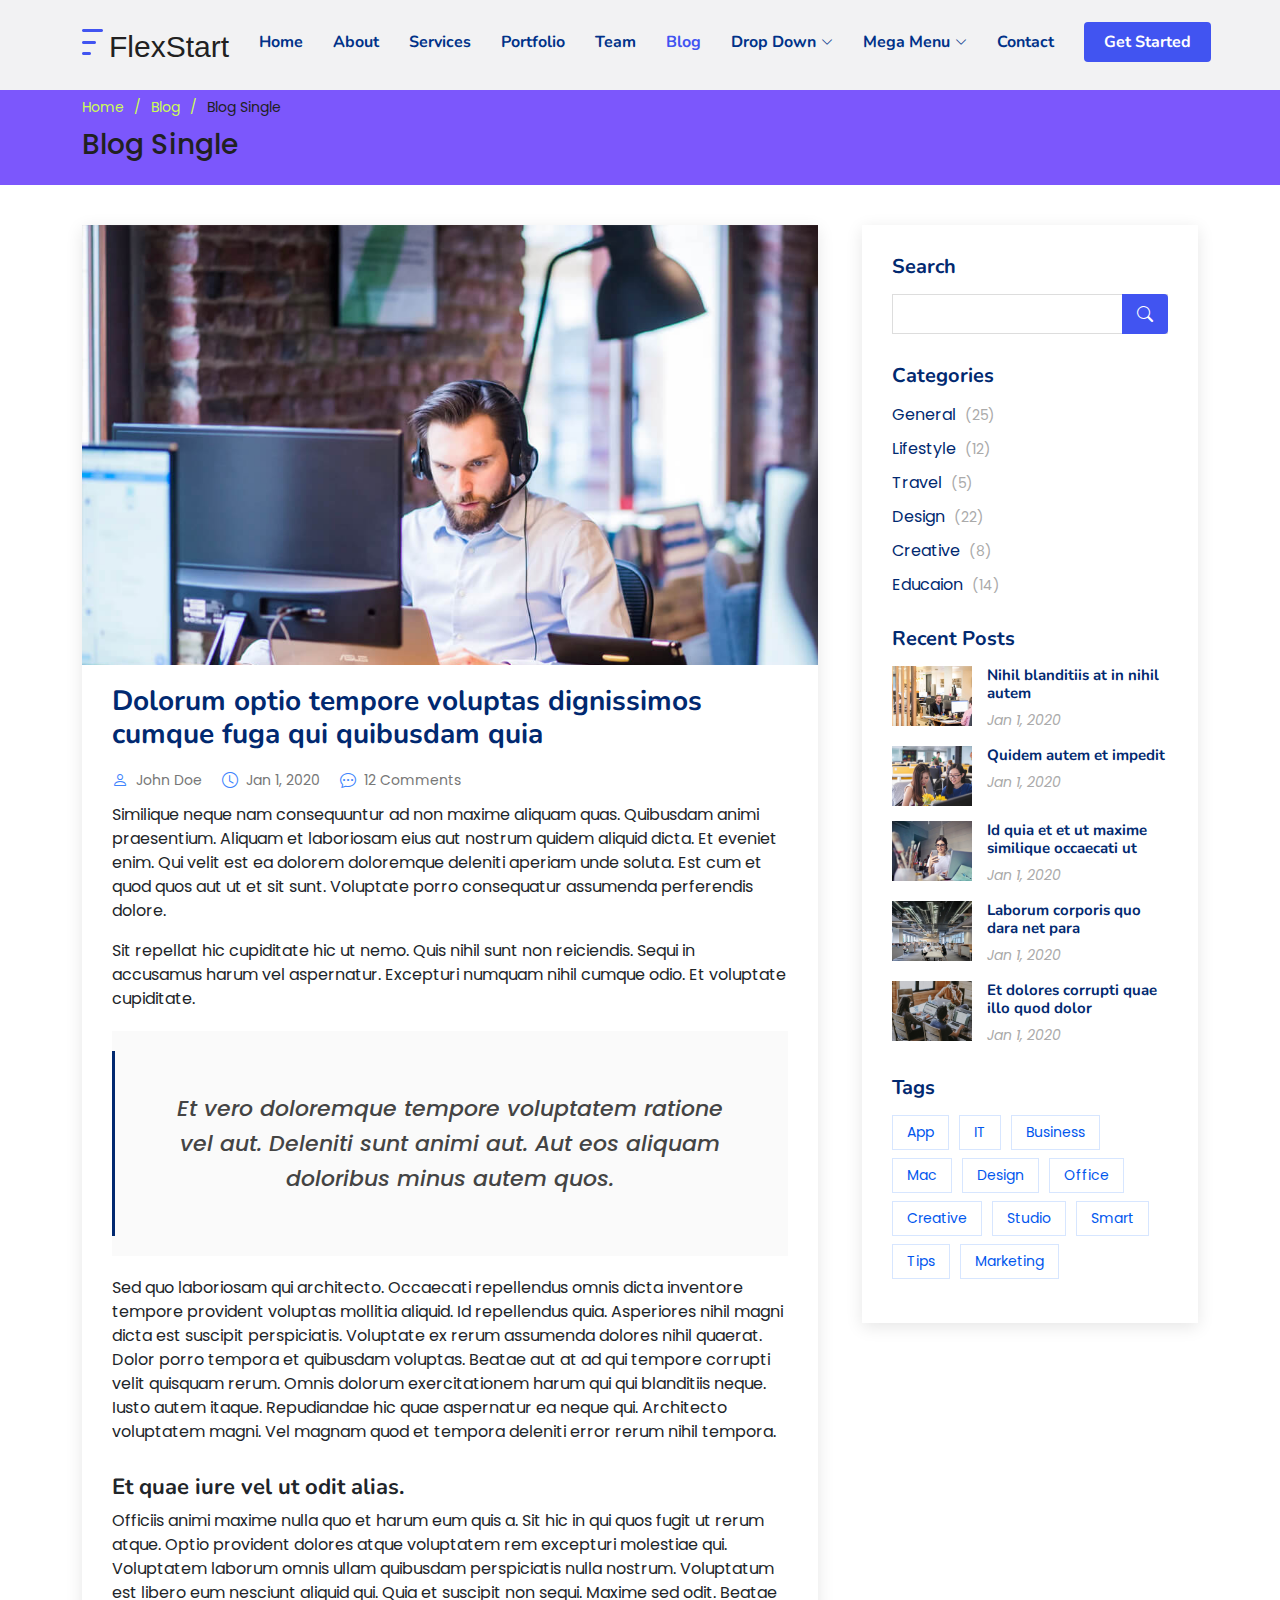
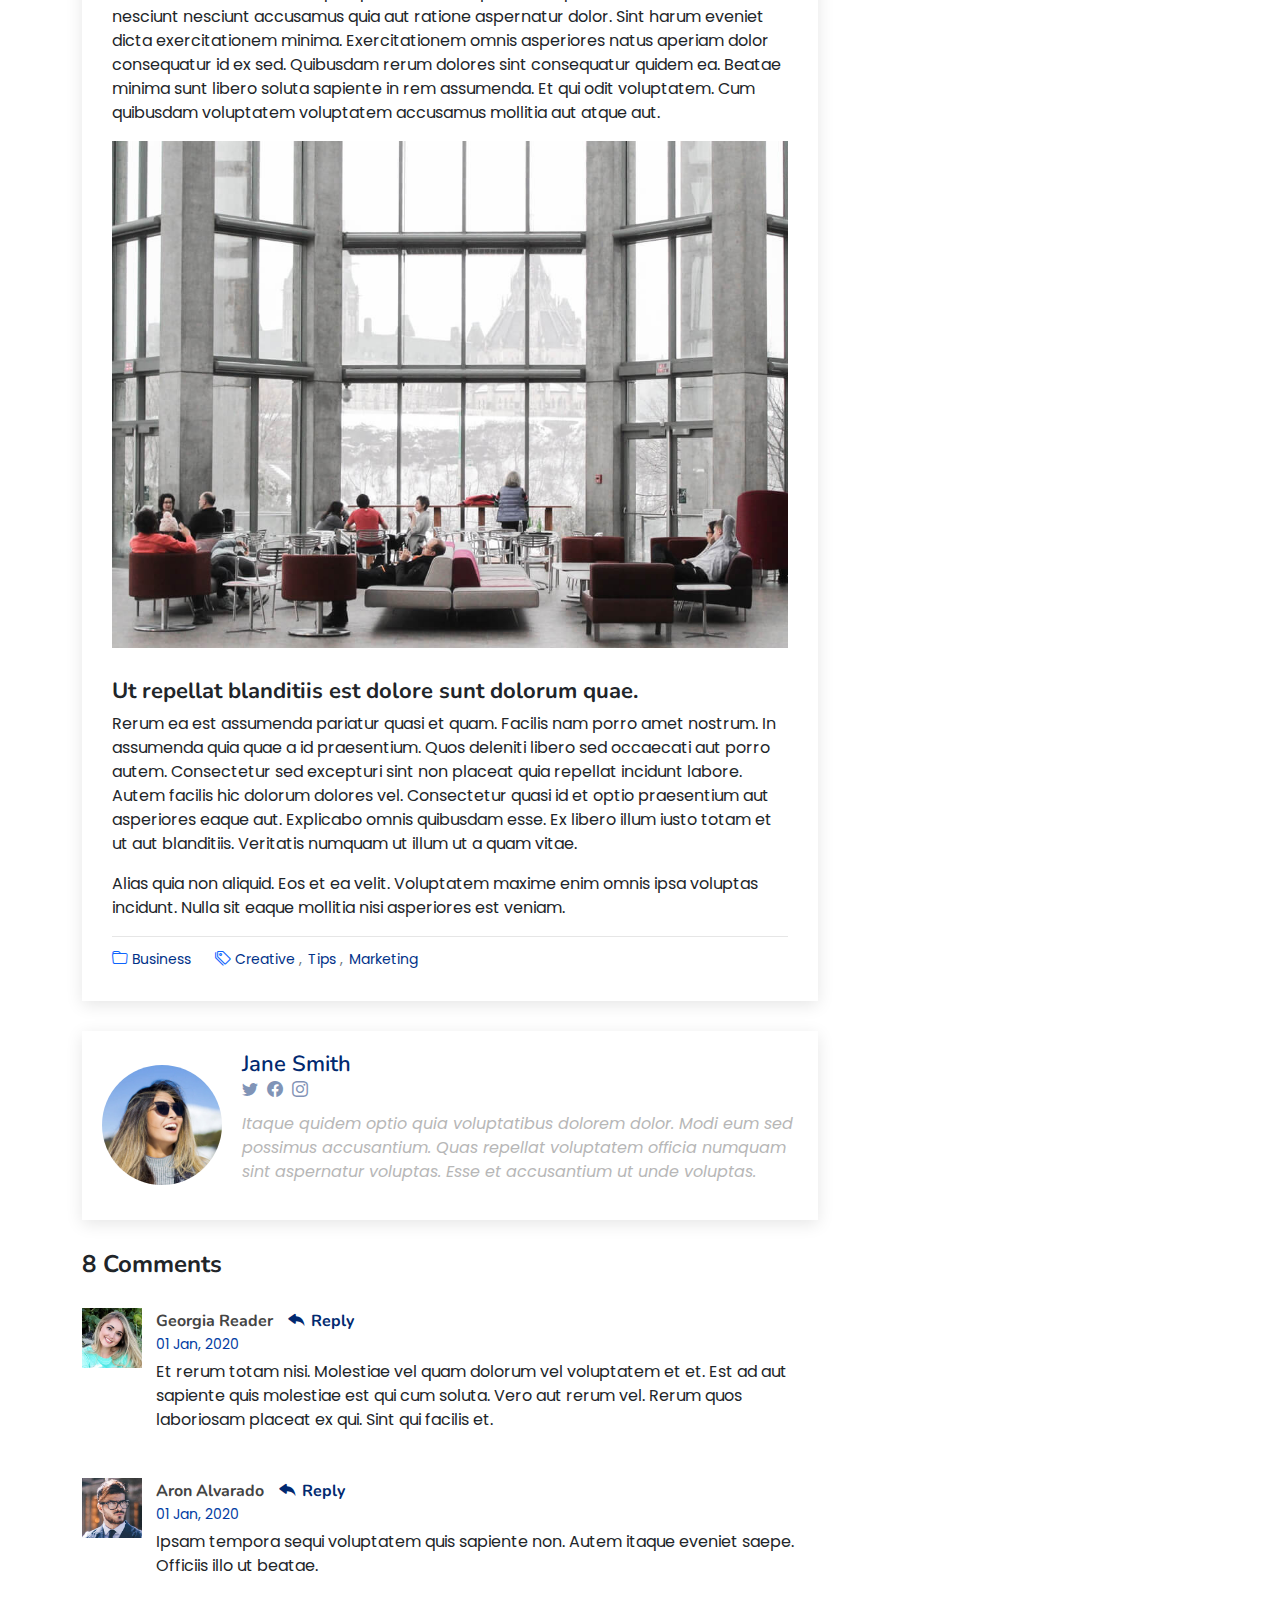
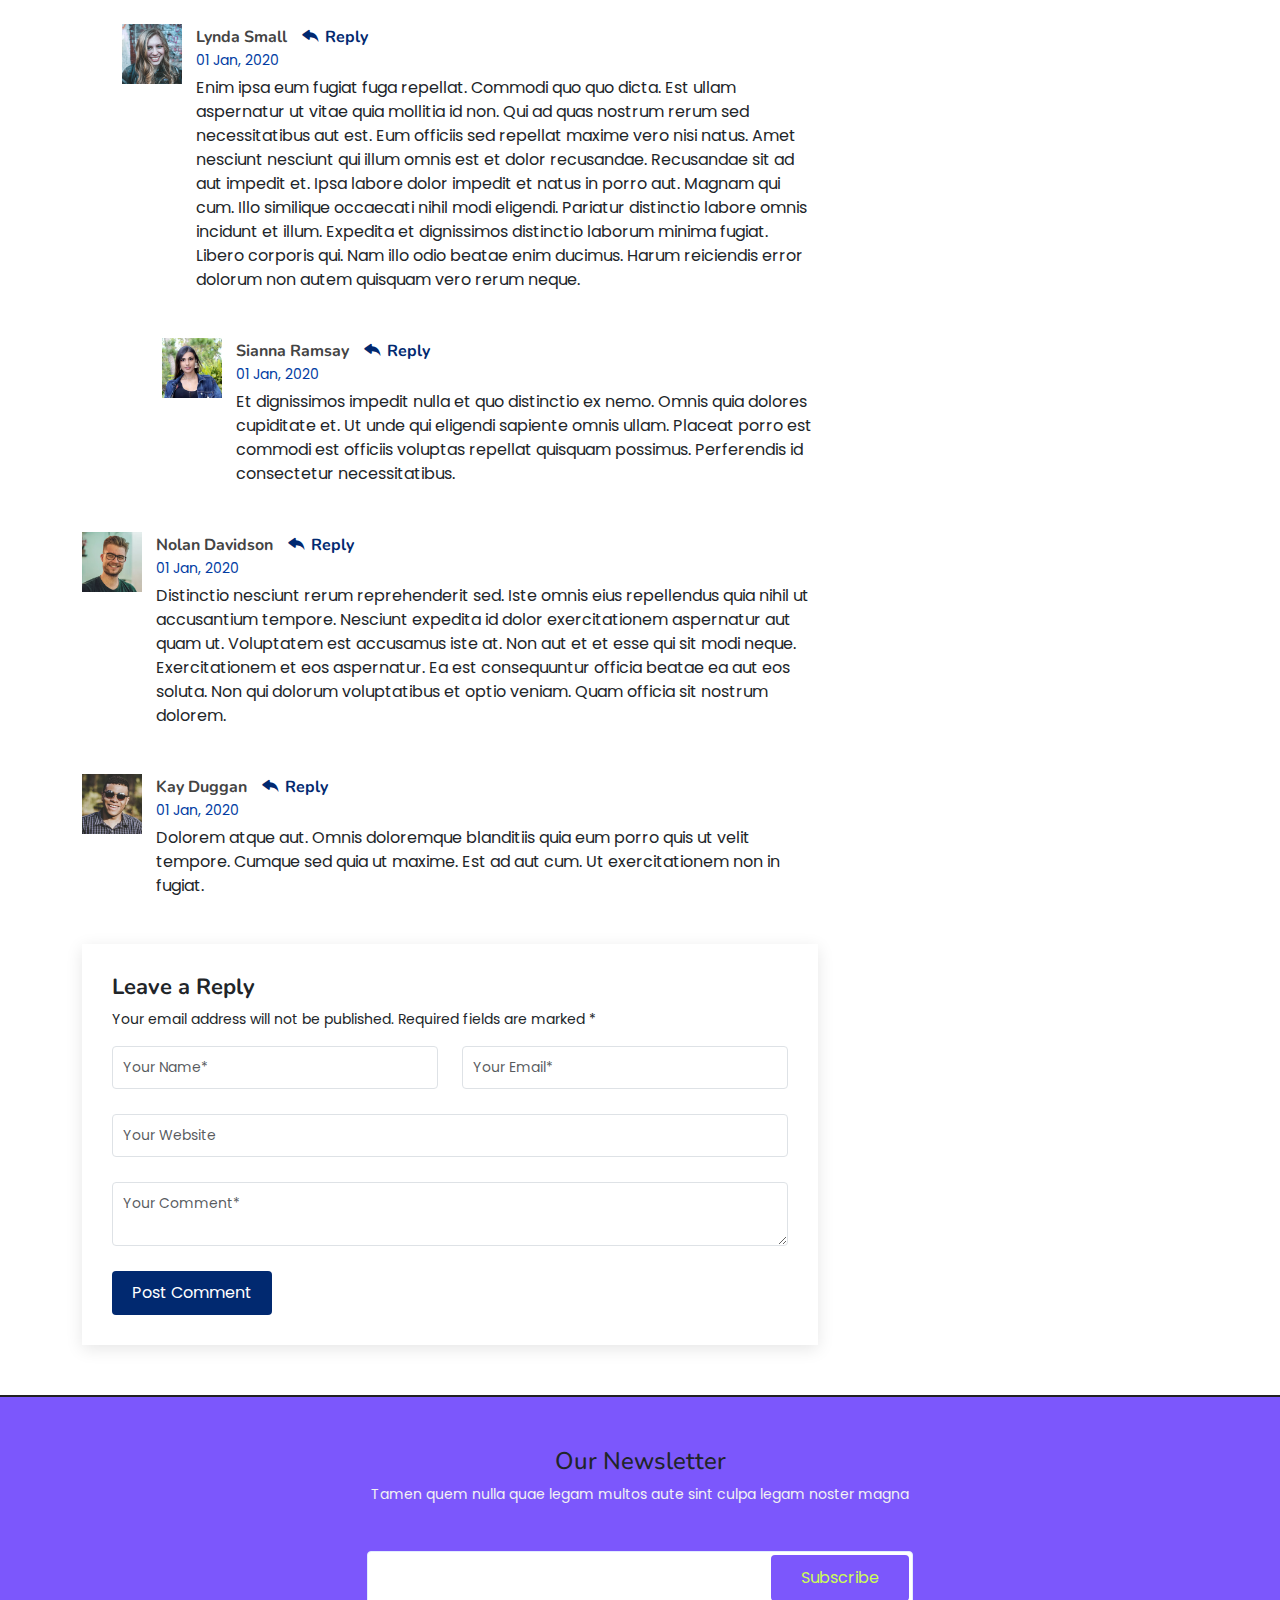
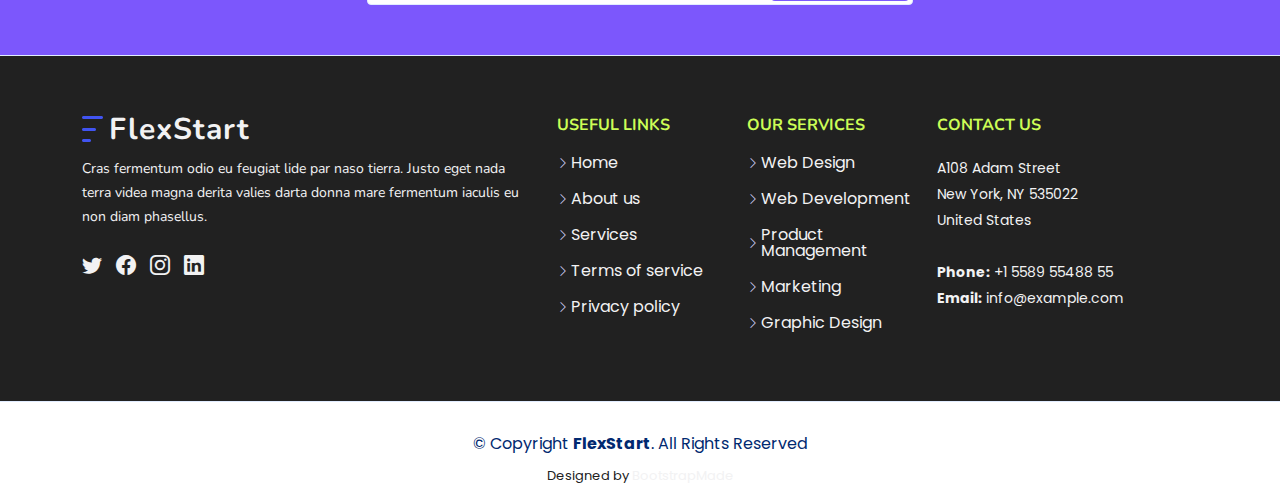
<file: blog-single.html>
<!DOCTYPE html>
<html lang="en">

<head>
  <meta charset="utf-8">
  <meta content="width=device-width, initial-scale=1.0" name="viewport">

  <title>Blog Single - FlexStart Bootstrap Template</title>
  <meta content="" name="description">
  <meta content="" name="keywords">

  <!-- Favicons -->
  <link href="assets/img/favicon.png" rel="icon">
  <link href="assets/img/apple-touch-icon.png" rel="apple-touch-icon">

  <!-- Google Fonts -->
  <link href="https://fonts.googleapis.com/css?family=Open+Sans:300,300i,400,400i,600,600i,700,700i|Nunito:300,300i,400,400i,600,600i,700,700i|Poppins:300,300i,400,400i,500,500i,600,600i,700,700i" rel="stylesheet">

  <!-- Vendor CSS Files -->
  <link href="assets/vendor/aos/aos.css" rel="stylesheet">
  <link href="assets/vendor/bootstrap/css/bootstrap.min.css" rel="stylesheet">
  <link href="assets/vendor/bootstrap-icons/bootstrap-icons.css" rel="stylesheet">
  <link href="assets/vendor/glightbox/css/glightbox.min.css" rel="stylesheet">
  <link href="assets/vendor/remixicon/remixicon.css" rel="stylesheet">
  <link href="assets/vendor/swiper/swiper-bundle.min.css" rel="stylesheet">

  <!-- Template Main CSS File -->
  <link href="assets/css/style.css" rel="stylesheet">

  <!-- =======================================================
  * Template Name: FlexStart
  * Updated: Sep 18 2023 with Bootstrap v5.3.2
  * Template URL: https://bootstrapmade.com/flexstart-bootstrap-startup-template/
  * Author: BootstrapMade.com
  * License: https://bootstrapmade.com/license/
  ======================================================== -->
</head>

<body>

  <!-- ======= Header ======= -->
  <header id="header" class="header fixed-top">
    <div class="container-fluid container-xl d-flex align-items-center justify-content-between">

      <a href="index.html" class="logo d-flex align-items-center">
        <img src="assets/img/logo.png" alt="">
        <span>FlexStart</span>
      </a>

      <nav id="navbar" class="navbar">
        <ul>
          <li><a class="nav-link scrollto " href="#hero">Home</a></li>
          <li><a class="nav-link scrollto" href="#about">About</a></li>
          <li><a class="nav-link scrollto" href="#services">Services</a></li>
          <li><a class="nav-link scrollto" href="#portfolio">Portfolio</a></li>
          <li><a class="nav-link scrollto" href="#team">Team</a></li>
          <li><a class="active" href="blog.html">Blog</a></li>
          <li class="dropdown"><a href="#"><span>Drop Down</span> <i class="bi bi-chevron-down"></i></a>
            <ul>
              <li><a href="#">Drop Down 1</a></li>
              <li class="dropdown"><a href="#"><span>Deep Drop Down</span> <i class="bi bi-chevron-right"></i></a>
                <ul>
                  <li><a href="#">Deep Drop Down 1</a></li>
                  <li><a href="#">Deep Drop Down 2</a></li>
                  <li><a href="#">Deep Drop Down 3</a></li>
                  <li><a href="#">Deep Drop Down 4</a></li>
                  <li><a href="#">Deep Drop Down 5</a></li>
                </ul>
              </li>
              <li><a href="#">Drop Down 2</a></li>
              <li><a href="#">Drop Down 3</a></li>
              <li><a href="#">Drop Down 4</a></li>
            </ul>
          </li>

          <li class="dropdown megamenu"><a href="#"><span>Mega Menu</span> <i class="bi bi-chevron-down"></i></a>
            <ul>
              <li>
                <a href="#">Column 1 link 1</a>
                <a href="#">Column 1 link 2</a>
                <a href="#">Column 1 link 3</a>
              </li>
              <li>
                <a href="#">Column 2 link 1</a>
                <a href="#">Column 2 link 2</a>
                <a href="#">Column 3 link 3</a>
              </li>
              <li>
                <a href="#">Column 3 link 1</a>
                <a href="#">Column 3 link 2</a>
                <a href="#">Column 3 link 3</a>
              </li>
              <li>
                <a href="#">Column 4 link 1</a>
                <a href="#">Column 4 link 2</a>
                <a href="#">Column 4 link 3</a>
              </li>
            </ul>
          </li>

          <li><a class="nav-link scrollto" href="#contact">Contact</a></li>
          <li><a class="getstarted scrollto" href="#about">Get Started</a></li>
        </ul>
        <i class="bi bi-list mobile-nav-toggle"></i>
      </nav><!-- .navbar -->

    </div>
  </header><!-- End Header -->

  <main id="main">

    <!-- ======= Breadcrumbs ======= -->
    <section class="breadcrumbs">
      <div class="container">

        <ol>
          <li><a href="index.html">Home</a></li>
          <li><a href="blog.html">Blog</a></li>
          <li>Blog Single</li>
        </ol>
        <h2>Blog Single</h2>

      </div>
    </section><!-- End Breadcrumbs -->

    <!-- ======= Blog Single Section ======= -->
    <section id="blog" class="blog">
      <div class="container" data-aos="fade-up">

        <div class="row">

          <div class="col-lg-8 entries">

            <article class="entry entry-single">

              <div class="entry-img">
                <img src="assets/img/blog/blog-1.jpg" alt="" class="img-fluid">
              </div>

              <h2 class="entry-title">
                <a href="blog-single.html">Dolorum optio tempore voluptas dignissimos cumque fuga qui quibusdam quia</a>
              </h2>

              <div class="entry-meta">
                <ul>
                  <li class="d-flex align-items-center"><i class="bi bi-person"></i> <a href="blog-single.html">John Doe</a></li>
                  <li class="d-flex align-items-center"><i class="bi bi-clock"></i> <a href="blog-single.html"><time datetime="2020-01-01">Jan 1, 2020</time></a></li>
                  <li class="d-flex align-items-center"><i class="bi bi-chat-dots"></i> <a href="blog-single.html">12 Comments</a></li>
                </ul>
              </div>

              <div class="entry-content">
                <p>
                  Similique neque nam consequuntur ad non maxime aliquam quas. Quibusdam animi praesentium. Aliquam et laboriosam eius aut nostrum quidem aliquid dicta.
                  Et eveniet enim. Qui velit est ea dolorem doloremque deleniti aperiam unde soluta. Est cum et quod quos aut ut et sit sunt. Voluptate porro consequatur assumenda perferendis dolore.
                </p>

                <p>
                  Sit repellat hic cupiditate hic ut nemo. Quis nihil sunt non reiciendis. Sequi in accusamus harum vel aspernatur. Excepturi numquam nihil cumque odio. Et voluptate cupiditate.
                </p>

                <blockquote>
                  <p>
                    Et vero doloremque tempore voluptatem ratione vel aut. Deleniti sunt animi aut. Aut eos aliquam doloribus minus autem quos.
                  </p>
                </blockquote>

                <p>
                  Sed quo laboriosam qui architecto. Occaecati repellendus omnis dicta inventore tempore provident voluptas mollitia aliquid. Id repellendus quia. Asperiores nihil magni dicta est suscipit perspiciatis. Voluptate ex rerum assumenda dolores nihil quaerat.
                  Dolor porro tempora et quibusdam voluptas. Beatae aut at ad qui tempore corrupti velit quisquam rerum. Omnis dolorum exercitationem harum qui qui blanditiis neque.
                  Iusto autem itaque. Repudiandae hic quae aspernatur ea neque qui. Architecto voluptatem magni. Vel magnam quod et tempora deleniti error rerum nihil tempora.
                </p>

                <h3>Et quae iure vel ut odit alias.</h3>
                <p>
                  Officiis animi maxime nulla quo et harum eum quis a. Sit hic in qui quos fugit ut rerum atque. Optio provident dolores atque voluptatem rem excepturi molestiae qui. Voluptatem laborum omnis ullam quibusdam perspiciatis nulla nostrum. Voluptatum est libero eum nesciunt aliquid qui.
                  Quia et suscipit non sequi. Maxime sed odit. Beatae nesciunt nesciunt accusamus quia aut ratione aspernatur dolor. Sint harum eveniet dicta exercitationem minima. Exercitationem omnis asperiores natus aperiam dolor consequatur id ex sed. Quibusdam rerum dolores sint consequatur quidem ea.
                  Beatae minima sunt libero soluta sapiente in rem assumenda. Et qui odit voluptatem. Cum quibusdam voluptatem voluptatem accusamus mollitia aut atque aut.
                </p>
                <img src="assets/img/blog/blog-inside-post.jpg" class="img-fluid" alt="">

                <h3>Ut repellat blanditiis est dolore sunt dolorum quae.</h3>
                <p>
                  Rerum ea est assumenda pariatur quasi et quam. Facilis nam porro amet nostrum. In assumenda quia quae a id praesentium. Quos deleniti libero sed occaecati aut porro autem. Consectetur sed excepturi sint non placeat quia repellat incidunt labore. Autem facilis hic dolorum dolores vel.
                  Consectetur quasi id et optio praesentium aut asperiores eaque aut. Explicabo omnis quibusdam esse. Ex libero illum iusto totam et ut aut blanditiis. Veritatis numquam ut illum ut a quam vitae.
                </p>
                <p>
                  Alias quia non aliquid. Eos et ea velit. Voluptatem maxime enim omnis ipsa voluptas incidunt. Nulla sit eaque mollitia nisi asperiores est veniam.
                </p>

              </div>

              <div class="entry-footer">
                <i class="bi bi-folder"></i>
                <ul class="cats">
                  <li><a href="#">Business</a></li>
                </ul>

                <i class="bi bi-tags"></i>
                <ul class="tags">
                  <li><a href="#">Creative</a></li>
                  <li><a href="#">Tips</a></li>
                  <li><a href="#">Marketing</a></li>
                </ul>
              </div>

            </article><!-- End blog entry -->

            <div class="blog-author d-flex align-items-center">
              <img src="assets/img/blog/blog-author.jpg" class="rounded-circle float-left" alt="">
              <div>
                <h4>Jane Smith</h4>
                <div class="social-links">
                  <a href="https://twitters.com/#"><i class="bi bi-twitter"></i></a>
                  <a href="https://facebook.com/#"><i class="bi bi-facebook"></i></a>
                  <a href="https://instagram.com/#"><i class="biu bi-instagram"></i></a>
                </div>
                <p>
                  Itaque quidem optio quia voluptatibus dolorem dolor. Modi eum sed possimus accusantium. Quas repellat voluptatem officia numquam sint aspernatur voluptas. Esse et accusantium ut unde voluptas.
                </p>
              </div>
            </div><!-- End blog author bio -->

            <div class="blog-comments">

              <h4 class="comments-count">8 Comments</h4>

              <div id="comment-1" class="comment">
                <div class="d-flex">
                  <div class="comment-img"><img src="assets/img/blog/comments-1.jpg" alt=""></div>
                  <div>
                    <h5><a href="">Georgia Reader</a> <a href="#" class="reply"><i class="bi bi-reply-fill"></i> Reply</a></h5>
                    <time datetime="2020-01-01">01 Jan, 2020</time>
                    <p>
                      Et rerum totam nisi. Molestiae vel quam dolorum vel voluptatem et et. Est ad aut sapiente quis molestiae est qui cum soluta.
                      Vero aut rerum vel. Rerum quos laboriosam placeat ex qui. Sint qui facilis et.
                    </p>
                  </div>
                </div>
              </div><!-- End comment #1 -->

              <div id="comment-2" class="comment">
                <div class="d-flex">
                  <div class="comment-img"><img src="assets/img/blog/comments-2.jpg" alt=""></div>
                  <div>
                    <h5><a href="">Aron Alvarado</a> <a href="#" class="reply"><i class="bi bi-reply-fill"></i> Reply</a></h5>
                    <time datetime="2020-01-01">01 Jan, 2020</time>
                    <p>
                      Ipsam tempora sequi voluptatem quis sapiente non. Autem itaque eveniet saepe. Officiis illo ut beatae.
                    </p>
                  </div>
                </div>

                <div id="comment-reply-1" class="comment comment-reply">
                  <div class="d-flex">
                    <div class="comment-img"><img src="assets/img/blog/comments-3.jpg" alt=""></div>
                    <div>
                      <h5><a href="">Lynda Small</a> <a href="#" class="reply"><i class="bi bi-reply-fill"></i> Reply</a></h5>
                      <time datetime="2020-01-01">01 Jan, 2020</time>
                      <p>
                        Enim ipsa eum fugiat fuga repellat. Commodi quo quo dicta. Est ullam aspernatur ut vitae quia mollitia id non. Qui ad quas nostrum rerum sed necessitatibus aut est. Eum officiis sed repellat maxime vero nisi natus. Amet nesciunt nesciunt qui illum omnis est et dolor recusandae.

                        Recusandae sit ad aut impedit et. Ipsa labore dolor impedit et natus in porro aut. Magnam qui cum. Illo similique occaecati nihil modi eligendi. Pariatur distinctio labore omnis incidunt et illum. Expedita et dignissimos distinctio laborum minima fugiat.

                        Libero corporis qui. Nam illo odio beatae enim ducimus. Harum reiciendis error dolorum non autem quisquam vero rerum neque.
                      </p>
                    </div>
                  </div>

                  <div id="comment-reply-2" class="comment comment-reply">
                    <div class="d-flex">
                      <div class="comment-img"><img src="assets/img/blog/comments-4.jpg" alt=""></div>
                      <div>
                        <h5><a href="">Sianna Ramsay</a> <a href="#" class="reply"><i class="bi bi-reply-fill"></i> Reply</a></h5>
                        <time datetime="2020-01-01">01 Jan, 2020</time>
                        <p>
                          Et dignissimos impedit nulla et quo distinctio ex nemo. Omnis quia dolores cupiditate et. Ut unde qui eligendi sapiente omnis ullam. Placeat porro est commodi est officiis voluptas repellat quisquam possimus. Perferendis id consectetur necessitatibus.
                        </p>
                      </div>
                    </div>

                  </div><!-- End comment reply #2-->

                </div><!-- End comment reply #1-->

              </div><!-- End comment #2-->

              <div id="comment-3" class="comment">
                <div class="d-flex">
                  <div class="comment-img"><img src="assets/img/blog/comments-5.jpg" alt=""></div>
                  <div>
                    <h5><a href="">Nolan Davidson</a> <a href="#" class="reply"><i class="bi bi-reply-fill"></i> Reply</a></h5>
                    <time datetime="2020-01-01">01 Jan, 2020</time>
                    <p>
                      Distinctio nesciunt rerum reprehenderit sed. Iste omnis eius repellendus quia nihil ut accusantium tempore. Nesciunt expedita id dolor exercitationem aspernatur aut quam ut. Voluptatem est accusamus iste at.
                      Non aut et et esse qui sit modi neque. Exercitationem et eos aspernatur. Ea est consequuntur officia beatae ea aut eos soluta. Non qui dolorum voluptatibus et optio veniam. Quam officia sit nostrum dolorem.
                    </p>
                  </div>
                </div>

              </div><!-- End comment #3 -->

              <div id="comment-4" class="comment">
                <div class="d-flex">
                  <div class="comment-img"><img src="assets/img/blog/comments-6.jpg" alt=""></div>
                  <div>
                    <h5><a href="">Kay Duggan</a> <a href="#" class="reply"><i class="bi bi-reply-fill"></i> Reply</a></h5>
                    <time datetime="2020-01-01">01 Jan, 2020</time>
                    <p>
                      Dolorem atque aut. Omnis doloremque blanditiis quia eum porro quis ut velit tempore. Cumque sed quia ut maxime. Est ad aut cum. Ut exercitationem non in fugiat.
                    </p>
                  </div>
                </div>

              </div><!-- End comment #4 -->

              <div class="reply-form">
                <h4>Leave a Reply</h4>
                <p>Your email address will not be published. Required fields are marked * </p>
                <form action="">
                  <div class="row">
                    <div class="col-md-6 form-group">
                      <input name="name" type="text" class="form-control" placeholder="Your Name*">
                    </div>
                    <div class="col-md-6 form-group">
                      <input name="email" type="text" class="form-control" placeholder="Your Email*">
                    </div>
                  </div>
                  <div class="row">
                    <div class="col form-group">
                      <input name="website" type="text" class="form-control" placeholder="Your Website">
                    </div>
                  </div>
                  <div class="row">
                    <div class="col form-group">
                      <textarea name="comment" class="form-control" placeholder="Your Comment*"></textarea>
                    </div>
                  </div>
                  <button type="submit" class="btn btn-primary">Post Comment</button>

                </form>

              </div>

            </div><!-- End blog comments -->

          </div><!-- End blog entries list -->

          <div class="col-lg-4">

            <div class="sidebar">

              <h3 class="sidebar-title">Search</h3>
              <div class="sidebar-item search-form">
                <form action="">
                  <input type="text">
                  <button type="submit"><i class="bi bi-search"></i></button>
                </form>
              </div><!-- End sidebar search formn-->

              <h3 class="sidebar-title">Categories</h3>
              <div class="sidebar-item categories">
                <ul>
                  <li><a href="#">General <span>(25)</span></a></li>
                  <li><a href="#">Lifestyle <span>(12)</span></a></li>
                  <li><a href="#">Travel <span>(5)</span></a></li>
                  <li><a href="#">Design <span>(22)</span></a></li>
                  <li><a href="#">Creative <span>(8)</span></a></li>
                  <li><a href="#">Educaion <span>(14)</span></a></li>
                </ul>
              </div><!-- End sidebar categories-->

              <h3 class="sidebar-title">Recent Posts</h3>
              <div class="sidebar-item recent-posts">
                <div class="post-item clearfix">
                  <img src="assets/img/blog/blog-recent-1.jpg" alt="">
                  <h4><a href="blog-single.html">Nihil blanditiis at in nihil autem</a></h4>
                  <time datetime="2020-01-01">Jan 1, 2020</time>
                </div>

                <div class="post-item clearfix">
                  <img src="assets/img/blog/blog-recent-2.jpg" alt="">
                  <h4><a href="blog-single.html">Quidem autem et impedit</a></h4>
                  <time datetime="2020-01-01">Jan 1, 2020</time>
                </div>

                <div class="post-item clearfix">
                  <img src="assets/img/blog/blog-recent-3.jpg" alt="">
                  <h4><a href="blog-single.html">Id quia et et ut maxime similique occaecati ut</a></h4>
                  <time datetime="2020-01-01">Jan 1, 2020</time>
                </div>

                <div class="post-item clearfix">
                  <img src="assets/img/blog/blog-recent-4.jpg" alt="">
                  <h4><a href="blog-single.html">Laborum corporis quo dara net para</a></h4>
                  <time datetime="2020-01-01">Jan 1, 2020</time>
                </div>

                <div class="post-item clearfix">
                  <img src="assets/img/blog/blog-recent-5.jpg" alt="">
                  <h4><a href="blog-single.html">Et dolores corrupti quae illo quod dolor</a></h4>
                  <time datetime="2020-01-01">Jan 1, 2020</time>
                </div>

              </div><!-- End sidebar recent posts-->

              <h3 class="sidebar-title">Tags</h3>
              <div class="sidebar-item tags">
                <ul>
                  <li><a href="#">App</a></li>
                  <li><a href="#">IT</a></li>
                  <li><a href="#">Business</a></li>
                  <li><a href="#">Mac</a></li>
                  <li><a href="#">Design</a></li>
                  <li><a href="#">Office</a></li>
                  <li><a href="#">Creative</a></li>
                  <li><a href="#">Studio</a></li>
                  <li><a href="#">Smart</a></li>
                  <li><a href="#">Tips</a></li>
                  <li><a href="#">Marketing</a></li>
                </ul>
              </div><!-- End sidebar tags-->

            </div><!-- End sidebar -->

          </div><!-- End blog sidebar -->

        </div>

      </div>
    </section><!-- End Blog Single Section -->

  </main><!-- End #main -->

  <!-- ======= Footer ======= -->
  <footer id="footer" class="footer">

    <div class="footer-newsletter">
      <div class="container">
        <div class="row justify-content-center">
          <div class="col-lg-12 text-center">
            <h4>Our Newsletter</h4>
            <p>Tamen quem nulla quae legam multos aute sint culpa legam noster magna</p>
          </div>
          <div class="col-lg-6">
            <form action="" method="post">
              <input type="email" name="email"><input type="submit" value="Subscribe">
            </form>
          </div>
        </div>
      </div>
    </div>

    <div class="footer-top">
      <div class="container">
        <div class="row gy-4">
          <div class="col-lg-5 col-md-12 footer-info">
            <a href="index.html" class="logo d-flex align-items-center">
              <img src="assets/img/logo.png" alt="">
              <span>FlexStart</span>
            </a>
            <p>Cras fermentum odio eu feugiat lide par naso tierra. Justo eget nada terra videa magna derita valies darta donna mare fermentum iaculis eu non diam phasellus.</p>
            <div class="social-links mt-3">
              <a href="#" class="twitter"><i class="bi bi-twitter"></i></a>
              <a href="#" class="facebook"><i class="bi bi-facebook"></i></a>
              <a href="#" class="instagram"><i class="bi bi-instagram"></i></a>
              <a href="#" class="linkedin"><i class="bi bi-linkedin"></i></a>
            </div>
          </div>

          <div class="col-lg-2 col-6 footer-links">
            <h4>Useful Links</h4>
            <ul>
              <li><i class="bi bi-chevron-right"></i> <a href="#">Home</a></li>
              <li><i class="bi bi-chevron-right"></i> <a href="#">About us</a></li>
              <li><i class="bi bi-chevron-right"></i> <a href="#">Services</a></li>
              <li><i class="bi bi-chevron-right"></i> <a href="#">Terms of service</a></li>
              <li><i class="bi bi-chevron-right"></i> <a href="#">Privacy policy</a></li>
            </ul>
          </div>

          <div class="col-lg-2 col-6 footer-links">
            <h4>Our Services</h4>
            <ul>
              <li><i class="bi bi-chevron-right"></i> <a href="#">Web Design</a></li>
              <li><i class="bi bi-chevron-right"></i> <a href="#">Web Development</a></li>
              <li><i class="bi bi-chevron-right"></i> <a href="#">Product Management</a></li>
              <li><i class="bi bi-chevron-right"></i> <a href="#">Marketing</a></li>
              <li><i class="bi bi-chevron-right"></i> <a href="#">Graphic Design</a></li>
            </ul>
          </div>

          <div class="col-lg-3 col-md-12 footer-contact text-center text-md-start">
            <h4>Contact Us</h4>
            <p>
              A108 Adam Street <br>
              New York, NY 535022<br>
              United States <br><br>
              <strong>Phone:</strong> +1 5589 55488 55<br>
              <strong>Email:</strong> info@example.com<br>
            </p>

          </div>

        </div>
      </div>
    </div>

    <div class="container">
      <div class="copyright">
        &copy; Copyright <strong><span>FlexStart</span></strong>. All Rights Reserved
      </div>
      <div class="credits">
        <!-- All the links in the footer should remain intact. -->
        <!-- You can delete the links only if you purchased the pro version. -->
        <!-- Licensing information: https://bootstrapmade.com/license/ -->
        <!-- Purchase the pro version with working PHP/AJAX contact form: https://bootstrapmade.com/flexstart-bootstrap-startup-template/ -->
        Designed by <a href="https://bootstrapmade.com/">BootstrapMade</a>
      </div>
    </div>
  </footer><!-- End Footer -->

  <a href="#" class="back-to-top d-flex align-items-center justify-content-center"><i class="bi bi-arrow-up-short"></i></a>

  <!-- Vendor JS Files -->
  <script src="assets/vendor/purecounter/purecounter_vanilla.js"></script>
  <script src="assets/vendor/aos/aos.js"></script>
  <script src="assets/vendor/bootstrap/js/bootstrap.bundle.min.js"></script>
  <script src="assets/vendor/glightbox/js/glightbox.min.js"></script>
  <script src="assets/vendor/isotope-layout/isotope.pkgd.min.js"></script>
  <script src="assets/vendor/swiper/swiper-bundle.min.js"></script>
  <script src="assets/vendor/php-email-form/validate.js"></script>

  <!-- Template Main JS File -->
  <script src="assets/js/main.js"></script>

</body>

</html>
</file>
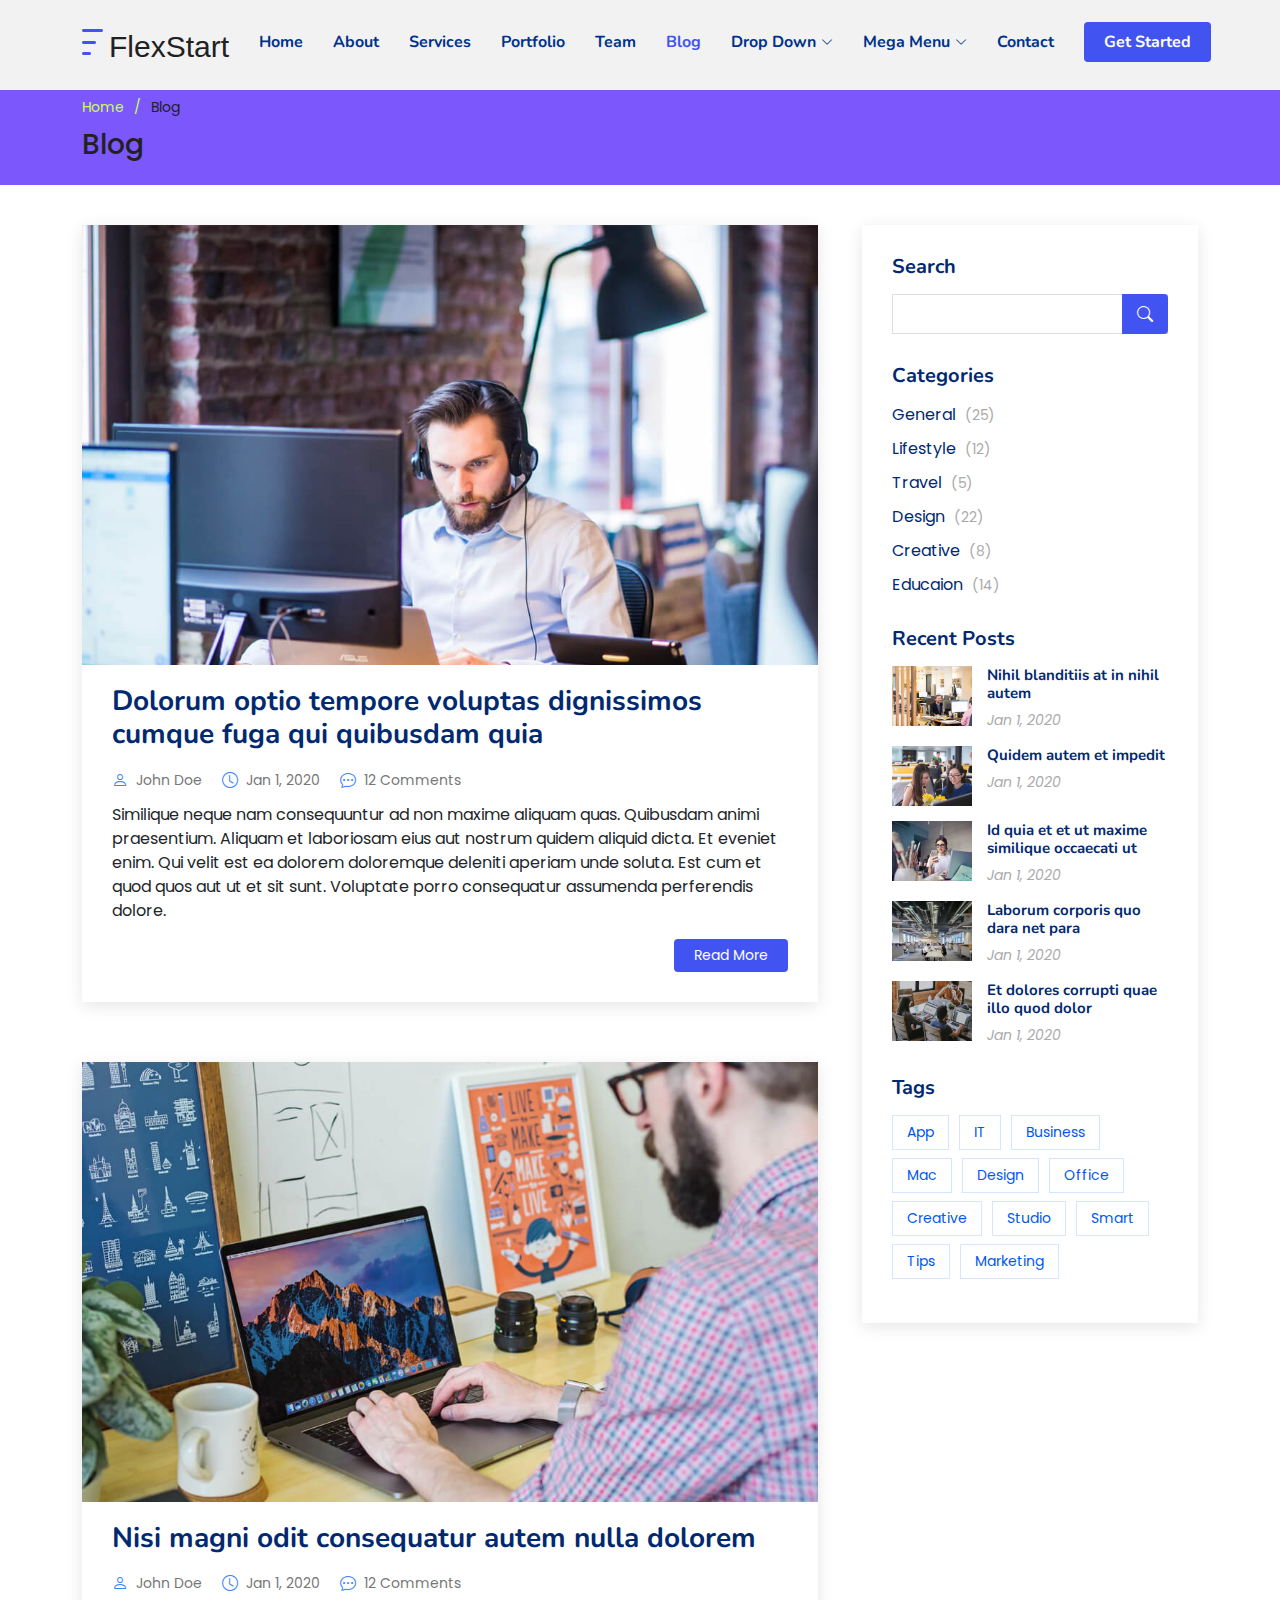
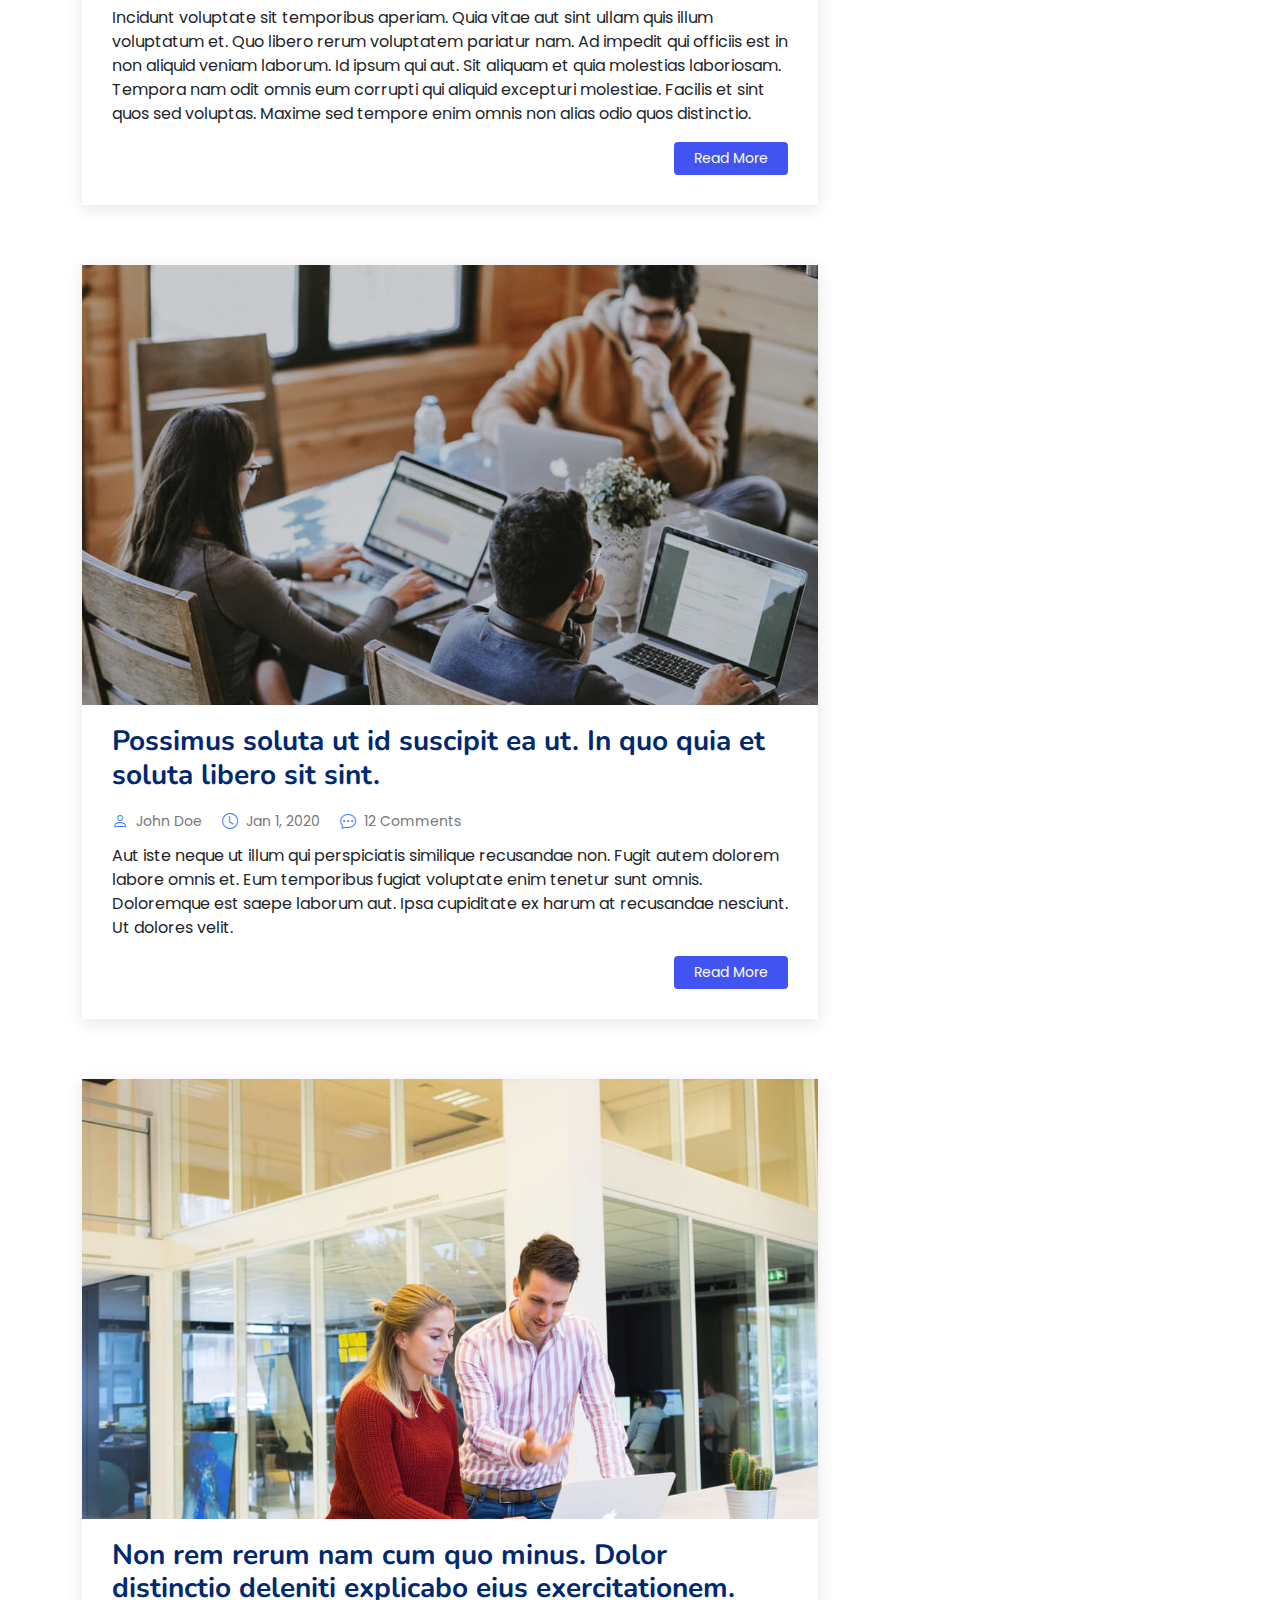
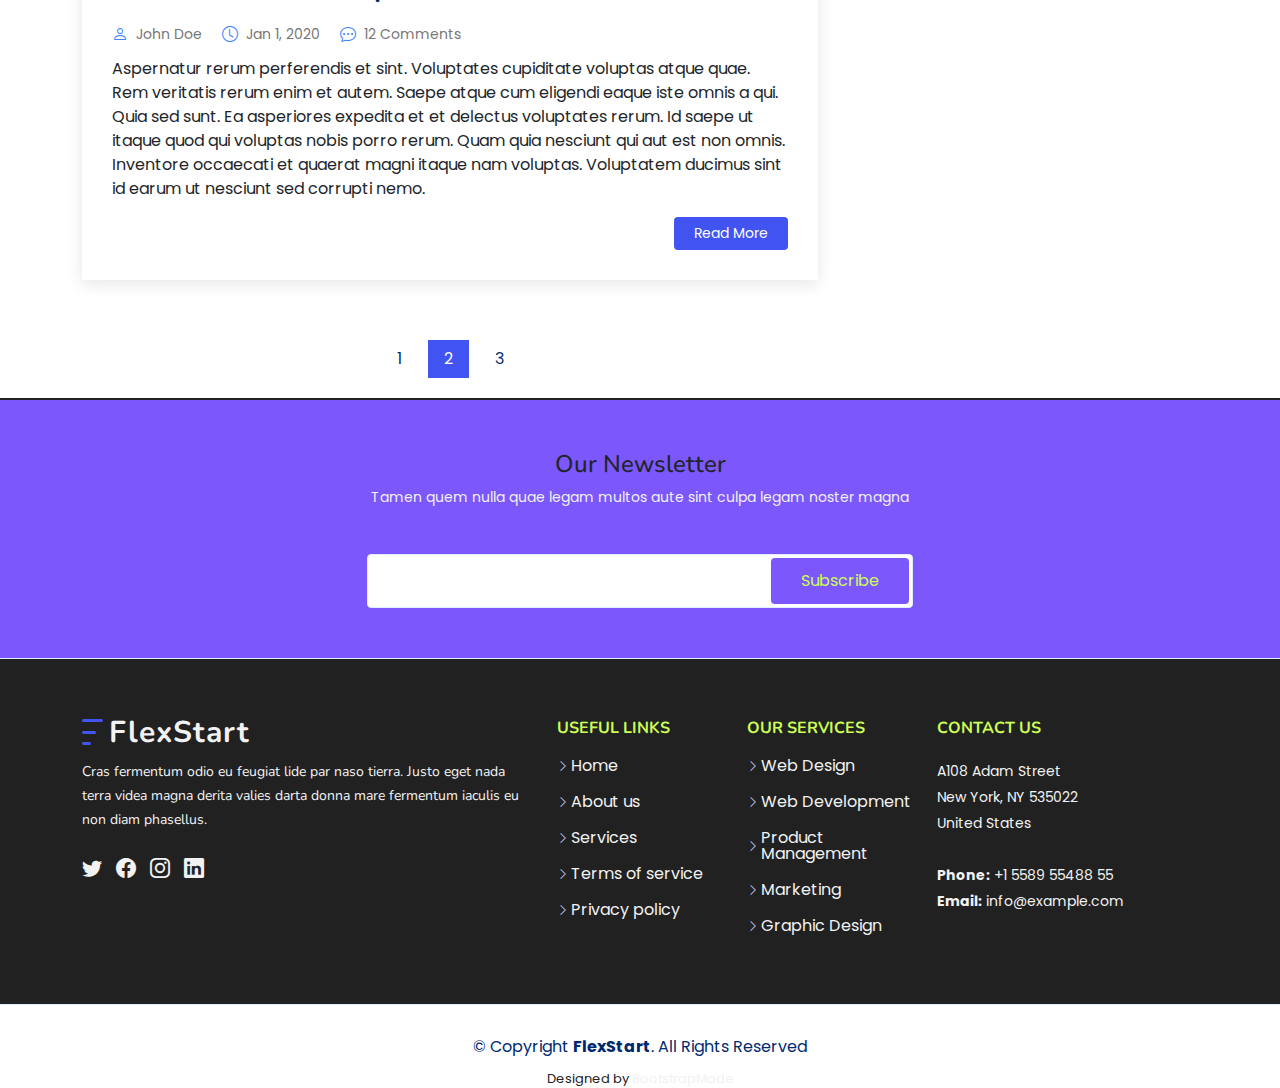
<file: blog.html>
<!DOCTYPE html>
<html lang="en">

<head>
  <meta charset="utf-8">
  <meta content="width=device-width, initial-scale=1.0" name="viewport">

  <title>Blog - FlexStart Bootstrap Template</title>
  <meta content="" name="description">
  <meta content="" name="keywords">

  <!-- Favicons -->
  <link href="assets/img/favicon.png" rel="icon">
  <link href="assets/img/apple-touch-icon.png" rel="apple-touch-icon">

  <!-- Google Fonts -->
  <link href="https://fonts.googleapis.com/css?family=Open+Sans:300,300i,400,400i,600,600i,700,700i|Nunito:300,300i,400,400i,600,600i,700,700i|Poppins:300,300i,400,400i,500,500i,600,600i,700,700i" rel="stylesheet">

  <!-- Vendor CSS Files -->
  <link href="assets/vendor/aos/aos.css" rel="stylesheet">
  <link href="assets/vendor/bootstrap/css/bootstrap.min.css" rel="stylesheet">
  <link href="assets/vendor/bootstrap-icons/bootstrap-icons.css" rel="stylesheet">
  <link href="assets/vendor/glightbox/css/glightbox.min.css" rel="stylesheet">
  <link href="assets/vendor/remixicon/remixicon.css" rel="stylesheet">
  <link href="assets/vendor/swiper/swiper-bundle.min.css" rel="stylesheet">

  <!-- Template Main CSS File -->
  <link href="assets/css/style.css" rel="stylesheet">

  <!-- =======================================================
  * Template Name: FlexStart
  * Updated: Sep 18 2023 with Bootstrap v5.3.2
  * Template URL: https://bootstrapmade.com/flexstart-bootstrap-startup-template/
  * Author: BootstrapMade.com
  * License: https://bootstrapmade.com/license/
  ======================================================== -->
</head>

<body>

  <!-- ======= Header ======= -->
  <header id="header" class="header fixed-top">
    <div class="container-fluid container-xl d-flex align-items-center justify-content-between">

      <a href="index.html" class="logo d-flex align-items-center">
        <img src="assets/img/logo.png" alt="">
        <span>FlexStart</span>
      </a>

      <nav id="navbar" class="navbar">
        <ul>
          <li><a class="nav-link scrollto " href="#hero">Home</a></li>
          <li><a class="nav-link scrollto" href="#about">About</a></li>
          <li><a class="nav-link scrollto" href="#services">Services</a></li>
          <li><a class="nav-link scrollto" href="#portfolio">Portfolio</a></li>
          <li><a class="nav-link scrollto" href="#team">Team</a></li>
          <li><a class="active" href="blog.html">Blog</a></li>
          <li class="dropdown"><a href="#"><span>Drop Down</span> <i class="bi bi-chevron-down"></i></a>
            <ul>
              <li><a href="#">Drop Down 1</a></li>
              <li class="dropdown"><a href="#"><span>Deep Drop Down</span> <i class="bi bi-chevron-right"></i></a>
                <ul>
                  <li><a href="#">Deep Drop Down 1</a></li>
                  <li><a href="#">Deep Drop Down 2</a></li>
                  <li><a href="#">Deep Drop Down 3</a></li>
                  <li><a href="#">Deep Drop Down 4</a></li>
                  <li><a href="#">Deep Drop Down 5</a></li>
                </ul>
              </li>
              <li><a href="#">Drop Down 2</a></li>
              <li><a href="#">Drop Down 3</a></li>
              <li><a href="#">Drop Down 4</a></li>
            </ul>
          </li>

          <li class="dropdown megamenu"><a href="#"><span>Mega Menu</span> <i class="bi bi-chevron-down"></i></a>
            <ul>
              <li>
                <a href="#">Column 1 link 1</a>
                <a href="#">Column 1 link 2</a>
                <a href="#">Column 1 link 3</a>
              </li>
              <li>
                <a href="#">Column 2 link 1</a>
                <a href="#">Column 2 link 2</a>
                <a href="#">Column 3 link 3</a>
              </li>
              <li>
                <a href="#">Column 3 link 1</a>
                <a href="#">Column 3 link 2</a>
                <a href="#">Column 3 link 3</a>
              </li>
              <li>
                <a href="#">Column 4 link 1</a>
                <a href="#">Column 4 link 2</a>
                <a href="#">Column 4 link 3</a>
              </li>
            </ul>
          </li>

          <li><a class="nav-link scrollto" href="#contact">Contact</a></li>
          <li><a class="getstarted scrollto" href="#about">Get Started</a></li>
        </ul>
        <i class="bi bi-list mobile-nav-toggle"></i>
      </nav><!-- .navbar -->

    </div>
  </header><!-- End Header -->

  <main id="main">

    <!-- ======= Breadcrumbs ======= -->
    <section class="breadcrumbs">
      <div class="container">

        <ol>
          <li><a href="index.html">Home</a></li>
          <li>Blog</li>
        </ol>
        <h2>Blog</h2>

      </div>
    </section><!-- End Breadcrumbs -->

    <!-- ======= Blog Section ======= -->
    <section id="blog" class="blog">
      <div class="container" data-aos="fade-up">

        <div class="row">

          <div class="col-lg-8 entries">

            <article class="entry">

              <div class="entry-img">
                <img src="assets/img/blog/blog-1.jpg" alt="" class="img-fluid">
              </div>

              <h2 class="entry-title">
                <a href="blog-single.html">Dolorum optio tempore voluptas dignissimos cumque fuga qui quibusdam quia</a>
              </h2>

              <div class="entry-meta">
                <ul>
                  <li class="d-flex align-items-center"><i class="bi bi-person"></i> <a href="blog-single.html">John Doe</a></li>
                  <li class="d-flex align-items-center"><i class="bi bi-clock"></i> <a href="blog-single.html"><time datetime="2020-01-01">Jan 1, 2020</time></a></li>
                  <li class="d-flex align-items-center"><i class="bi bi-chat-dots"></i> <a href="blog-single.html">12 Comments</a></li>
                </ul>
              </div>

              <div class="entry-content">
                <p>
                  Similique neque nam consequuntur ad non maxime aliquam quas. Quibusdam animi praesentium. Aliquam et laboriosam eius aut nostrum quidem aliquid dicta.
                  Et eveniet enim. Qui velit est ea dolorem doloremque deleniti aperiam unde soluta. Est cum et quod quos aut ut et sit sunt. Voluptate porro consequatur assumenda perferendis dolore.
                </p>
                <div class="read-more">
                  <a href="blog-single.html">Read More</a>
                </div>
              </div>

            </article><!-- End blog entry -->

            <article class="entry">

              <div class="entry-img">
                <img src="assets/img/blog/blog-2.jpg" alt="" class="img-fluid">
              </div>

              <h2 class="entry-title">
                <a href="blog-single.html">Nisi magni odit consequatur autem nulla dolorem</a>
              </h2>

              <div class="entry-meta">
                <ul>
                  <li class="d-flex align-items-center"><i class="bi bi-person"></i> <a href="blog-single.html">John Doe</a></li>
                  <li class="d-flex align-items-center"><i class="bi bi-clock"></i> <a href="blog-single.html"><time datetime="2020-01-01">Jan 1, 2020</time></a></li>
                  <li class="d-flex align-items-center"><i class="bi bi-chat-dots"></i> <a href="blog-single.html">12 Comments</a></li>
                </ul>
              </div>

              <div class="entry-content">
                <p>
                  Incidunt voluptate sit temporibus aperiam. Quia vitae aut sint ullam quis illum voluptatum et. Quo libero rerum voluptatem pariatur nam.
                  Ad impedit qui officiis est in non aliquid veniam laborum. Id ipsum qui aut. Sit aliquam et quia molestias laboriosam. Tempora nam odit omnis eum corrupti qui aliquid excepturi molestiae. Facilis et sint quos sed voluptas. Maxime sed tempore enim omnis non alias odio quos distinctio.
                </p>
                <div class="read-more">
                  <a href="blog-single.html">Read More</a>
                </div>
              </div>

            </article><!-- End blog entry -->

            <article class="entry">

              <div class="entry-img">
                <img src="assets/img/blog/blog-3.jpg" alt="" class="img-fluid">
              </div>

              <h2 class="entry-title">
                <a href="blog-single.html">Possimus soluta ut id suscipit ea ut. In quo quia et soluta libero sit sint.</a>
              </h2>

              <div class="entry-meta">
                <ul>
                  <li class="d-flex align-items-center"><i class="bi bi-person"></i> <a href="blog-single.html">John Doe</a></li>
                  <li class="d-flex align-items-center"><i class="bi bi-clock"></i> <a href="blog-single.html"><time datetime="2020-01-01">Jan 1, 2020</time></a></li>
                  <li class="d-flex align-items-center"><i class="bi bi-chat-dots"></i> <a href="blog-single.html">12 Comments</a></li>
                </ul>
              </div>

              <div class="entry-content">
                <p>
                  Aut iste neque ut illum qui perspiciatis similique recusandae non. Fugit autem dolorem labore omnis et. Eum temporibus fugiat voluptate enim tenetur sunt omnis.
                  Doloremque est saepe laborum aut. Ipsa cupiditate ex harum at recusandae nesciunt. Ut dolores velit.
                </p>
                <div class="read-more">
                  <a href="blog-single.html">Read More</a>
                </div>
              </div>

            </article><!-- End blog entry -->

            <article class="entry">

              <div class="entry-img">
                <img src="assets/img/blog/blog-4.jpg" alt="" class="img-fluid">
              </div>

              <h2 class="entry-title">
                <a href="blog-single.html">Non rem rerum nam cum quo minus. Dolor distinctio deleniti explicabo eius exercitationem.</a>
              </h2>

              <div class="entry-meta">
                <ul>
                  <li class="d-flex align-items-center"><i class="bi bi-person"></i> <a href="blog-single.html">John Doe</a></li>
                  <li class="d-flex align-items-center"><i class="bi bi-clock"></i> <a href="blog-single.html"><time datetime="2020-01-01">Jan 1, 2020</time></a></li>
                  <li class="d-flex align-items-center"><i class="bi bi-chat-dots"></i> <a href="blog-single.html">12 Comments</a></li>
                </ul>
              </div>

              <div class="entry-content">
                <p>
                  Aspernatur rerum perferendis et sint. Voluptates cupiditate voluptas atque quae. Rem veritatis rerum enim et autem. Saepe atque cum eligendi eaque iste omnis a qui.
                  Quia sed sunt. Ea asperiores expedita et et delectus voluptates rerum. Id saepe ut itaque quod qui voluptas nobis porro rerum. Quam quia nesciunt qui aut est non omnis. Inventore occaecati et quaerat magni itaque nam voluptas. Voluptatem ducimus sint id earum ut nesciunt sed corrupti nemo.
                </p>
                <div class="read-more">
                  <a href="blog-single.html">Read More</a>
                </div>
              </div>

            </article><!-- End blog entry -->

            <div class="blog-pagination">
              <ul class="justify-content-center">
                <li><a href="#">1</a></li>
                <li class="active"><a href="#">2</a></li>
                <li><a href="#">3</a></li>
              </ul>
            </div>

          </div><!-- End blog entries list -->

          <div class="col-lg-4">

            <div class="sidebar">

              <h3 class="sidebar-title">Search</h3>
              <div class="sidebar-item search-form">
                <form action="">
                  <input type="text">
                  <button type="submit"><i class="bi bi-search"></i></button>
                </form>
              </div><!-- End sidebar search formn-->

              <h3 class="sidebar-title">Categories</h3>
              <div class="sidebar-item categories">
                <ul>
                  <li><a href="#">General <span>(25)</span></a></li>
                  <li><a href="#">Lifestyle <span>(12)</span></a></li>
                  <li><a href="#">Travel <span>(5)</span></a></li>
                  <li><a href="#">Design <span>(22)</span></a></li>
                  <li><a href="#">Creative <span>(8)</span></a></li>
                  <li><a href="#">Educaion <span>(14)</span></a></li>
                </ul>
              </div><!-- End sidebar categories-->

              <h3 class="sidebar-title">Recent Posts</h3>
              <div class="sidebar-item recent-posts">
                <div class="post-item clearfix">
                  <img src="assets/img/blog/blog-recent-1.jpg" alt="">
                  <h4><a href="blog-single.html">Nihil blanditiis at in nihil autem</a></h4>
                  <time datetime="2020-01-01">Jan 1, 2020</time>
                </div>

                <div class="post-item clearfix">
                  <img src="assets/img/blog/blog-recent-2.jpg" alt="">
                  <h4><a href="blog-single.html">Quidem autem et impedit</a></h4>
                  <time datetime="2020-01-01">Jan 1, 2020</time>
                </div>

                <div class="post-item clearfix">
                  <img src="assets/img/blog/blog-recent-3.jpg" alt="">
                  <h4><a href="blog-single.html">Id quia et et ut maxime similique occaecati ut</a></h4>
                  <time datetime="2020-01-01">Jan 1, 2020</time>
                </div>

                <div class="post-item clearfix">
                  <img src="assets/img/blog/blog-recent-4.jpg" alt="">
                  <h4><a href="blog-single.html">Laborum corporis quo dara net para</a></h4>
                  <time datetime="2020-01-01">Jan 1, 2020</time>
                </div>

                <div class="post-item clearfix">
                  <img src="assets/img/blog/blog-recent-5.jpg" alt="">
                  <h4><a href="blog-single.html">Et dolores corrupti quae illo quod dolor</a></h4>
                  <time datetime="2020-01-01">Jan 1, 2020</time>
                </div>

              </div><!-- End sidebar recent posts-->

              <h3 class="sidebar-title">Tags</h3>
              <div class="sidebar-item tags">
                <ul>
                  <li><a href="#">App</a></li>
                  <li><a href="#">IT</a></li>
                  <li><a href="#">Business</a></li>
                  <li><a href="#">Mac</a></li>
                  <li><a href="#">Design</a></li>
                  <li><a href="#">Office</a></li>
                  <li><a href="#">Creative</a></li>
                  <li><a href="#">Studio</a></li>
                  <li><a href="#">Smart</a></li>
                  <li><a href="#">Tips</a></li>
                  <li><a href="#">Marketing</a></li>
                </ul>
              </div><!-- End sidebar tags-->

            </div><!-- End sidebar -->

          </div><!-- End blog sidebar -->

        </div>

      </div>
    </section><!-- End Blog Section -->

  </main><!-- End #main -->

  <!-- ======= Footer ======= -->
  <footer id="footer" class="footer">

    <div class="footer-newsletter">
      <div class="container">
        <div class="row justify-content-center">
          <div class="col-lg-12 text-center">
            <h4>Our Newsletter</h4>
            <p>Tamen quem nulla quae legam multos aute sint culpa legam noster magna</p>
          </div>
          <div class="col-lg-6">
            <form action="" method="post">
              <input type="email" name="email"><input type="submit" value="Subscribe">
            </form>
          </div>
        </div>
      </div>
    </div>

    <div class="footer-top">
      <div class="container">
        <div class="row gy-4">
          <div class="col-lg-5 col-md-12 footer-info">
            <a href="index.html" class="logo d-flex align-items-center">
              <img src="assets/img/logo.png" alt="">
              <span>FlexStart</span>
            </a>
            <p>Cras fermentum odio eu feugiat lide par naso tierra. Justo eget nada terra videa magna derita valies darta donna mare fermentum iaculis eu non diam phasellus.</p>
            <div class="social-links mt-3">
              <a href="#" class="twitter"><i class="bi bi-twitter"></i></a>
              <a href="#" class="facebook"><i class="bi bi-facebook"></i></a>
              <a href="#" class="instagram"><i class="bi bi-instagram"></i></a>
              <a href="#" class="linkedin"><i class="bi bi-linkedin"></i></a>
            </div>
          </div>

          <div class="col-lg-2 col-6 footer-links">
            <h4>Useful Links</h4>
            <ul>
              <li><i class="bi bi-chevron-right"></i> <a href="#">Home</a></li>
              <li><i class="bi bi-chevron-right"></i> <a href="#">About us</a></li>
              <li><i class="bi bi-chevron-right"></i> <a href="#">Services</a></li>
              <li><i class="bi bi-chevron-right"></i> <a href="#">Terms of service</a></li>
              <li><i class="bi bi-chevron-right"></i> <a href="#">Privacy policy</a></li>
            </ul>
          </div>

          <div class="col-lg-2 col-6 footer-links">
            <h4>Our Services</h4>
            <ul>
              <li><i class="bi bi-chevron-right"></i> <a href="#">Web Design</a></li>
              <li><i class="bi bi-chevron-right"></i> <a href="#">Web Development</a></li>
              <li><i class="bi bi-chevron-right"></i> <a href="#">Product Management</a></li>
              <li><i class="bi bi-chevron-right"></i> <a href="#">Marketing</a></li>
              <li><i class="bi bi-chevron-right"></i> <a href="#">Graphic Design</a></li>
            </ul>
          </div>

          <div class="col-lg-3 col-md-12 footer-contact text-center text-md-start">
            <h4>Contact Us</h4>
            <p>
              A108 Adam Street <br>
              New York, NY 535022<br>
              United States <br><br>
              <strong>Phone:</strong> +1 5589 55488 55<br>
              <strong>Email:</strong> info@example.com<br>
            </p>

          </div>

        </div>
      </div>
    </div>

    <div class="container">
      <div class="copyright">
        &copy; Copyright <strong><span>FlexStart</span></strong>. All Rights Reserved
      </div>
      <div class="credits">
        <!-- All the links in the footer should remain intact. -->
        <!-- You can delete the links only if you purchased the pro version. -->
        <!-- Licensing information: https://bootstrapmade.com/license/ -->
        <!-- Purchase the pro version with working PHP/AJAX contact form: https://bootstrapmade.com/flexstart-bootstrap-startup-template/ -->
        Designed by <a href="https://bootstrapmade.com/">BootstrapMade</a>
      </div>
    </div>
  </footer><!-- End Footer -->

  <a href="#" class="back-to-top d-flex align-items-center justify-content-center"><i class="bi bi-arrow-up-short"></i></a>

  <!-- Vendor JS Files -->
  <script src="assets/vendor/purecounter/purecounter_vanilla.js"></script>
  <script src="assets/vendor/aos/aos.js"></script>
  <script src="assets/vendor/bootstrap/js/bootstrap.bundle.min.js"></script>
  <script src="assets/vendor/glightbox/js/glightbox.min.js"></script>
  <script src="assets/vendor/isotope-layout/isotope.pkgd.min.js"></script>
  <script src="assets/vendor/swiper/swiper-bundle.min.js"></script>
  <script src="assets/vendor/php-email-form/validate.js"></script>

  <!-- Template Main JS File -->
  <script src="assets/js/main.js"></script>

</body>

</html>
</file>
<file: assets/css/style.css>
/**
* Template Name: FlexStart
* Updated: Sep 18 2023 with Bootstrap v5.3.2
* Template URL: https://bootstrapmade.com/flexstart-bootstrap-startup-template/
* Author: BootstrapMade.com
* License: https://bootstrapmade.com/license/
*/

/*--------------------------------------------------------------
# General
--------------------------------------------------------------*/


:root {
  scroll-behavior: smooth;
}

body {
  font-family: "poppins", sans-serif;
  font-weight: 400;
  font-style: normal;
}

a {
  color: #f2f2f3;
  text-decoration: none;
}

a:hover {
  color: #CCFD56;
  text-decoration: none;
}

h1, {
  font-family: "pf-fuel-grime", sans-serif;
  font-weight: 400;
  font-style: normal;
  font-size: 100px
}



h2,
h3,
h4,
h5,
h6 {
  font-family: "Nunito", sans-serif;
}


/*--------------------------------------------------------------
# Sections
--------------------------------------------------------------*/
section {
  padding: 60px 0;
  overflow: hidden;
}

.section-header {
  text-align: center;
  padding-top:20px ;
  padding-bottom: 30px;
}

.section-header h1 {
  font-size: 60px;
  letter-spacing: 1px;
  font-weight: 700;
  margin: 0;
  text-transform: uppercase;
}

.section-header h2 {
  font-size: 13px;
  letter-spacing: 1px;
  font-weight: 700;
  margin: 0;
  color: #4154f1;
  text-transform: uppercase;
}

.section-header p {
  font-family: "poppins", sans-serif;
  font-weight: 400;
  font-style: normal;
  margin: 10px 0 0 0;
  padding: 0;
  font-size: 38px;
  line-height: 42px;
  color: #212121;
}

@media (max-width: 768px) {
  .section-header p {
    font-size: 28px;
    line-height: 32px;
  }
}

/*--------------------------------------------------------------
# Breadcrumbs
--------------------------------------------------------------*/
.breadcrumbs {
  padding: 15px 0;
  background: #7C57FC;
  min-height: 40px;
  margin-top: 82px;
  color: #212121;
}

@media (max-width: 992px) {
  .breadcrumbs {
    margin-top: 57px;
  }
}

.breadcrumbs h2 {
  font-family: "poppins"; sans-serif;
  font-size: 28px;
  font-weight: 500;
}

.breadcrumbs ol {
  display: flex;
  flex-wrap: wrap;
  list-style: none;
  padding: 0 0 10px 0;
  margin: 0;
  font-size: 14px;
}

.breadcrumbs ol a {
  color: #CCFD56;
  transition: 0.3s;
}

.breadcrumbs ol a:hover {
  text-decoration: underline;
}

.breadcrumbs ol li+li {
  padding-left: 10px;
}

.breadcrumbs ol li+li::before {
  display: inline-block;
  padding-right: 10px;
  color: #CCFD56;
  content: "/";
}

/*--------------------------------------------------------------
# Back to top button
--------------------------------------------------------------*/
.back-to-top {
  position: fixed;
  visibility: hidden;
  opacity: 0;
  right: 15px;
  bottom: 15px;
  z-index: 99999;
  background: #2e2e2e;
  width: 40px;
  height: 40px;
  border-radius: 4px; color: #CCFD56;
  transition: all 0.4s;
}

.back-to-top i {
  font-size: 24px;
  color: #CCFD56;
  line-height: 0;
}

.back-to-top:hover {
  background: #CCFD56;
  color: #fff;
}

.back-to-top.active {
  visibility: visible;
  opacity: 1;
}

/*--------------------------------------------------------------
# Disable aos animation delay on mobile devices
--------------------------------------------------------------*/
@media screen and (max-width: 768px) {
  [data-aos-delay] {
    transition-delay: 0 !important;
  }
}

/*--------------------------------------------------------------
# Header
--------------------------------------------------------------*/


.header.header-scrolled {
  background: #f2f2f3;
  padding: 15px 0;
  box-shadow: 0px 2px 20px #212121;
}

.header .logo {
  line-height: 0;
  font-family: "pf-fuel-grime", sans-serif;
  font-weight: 400;
  font-style: normal;
  font-size: 40px;
  color: #212121;
}

.header .logo img {
  max-height: 40px;
  margin-right: 6px;
}

.header .logo span {
  font-family: "pf-fuel-grime", sans-serif;
  font-weight: 400;
  font-style: normal;
  font-size: 30px;
  color: #212121;
  margin-top: 10px;
}
.header {
  transition: all 0.5s;
  z-index: 997;
  padding: 20px 20px;
  height: 90px;
  transition: all 0.5s;
  z-index: 997;
  transition: all 0.5s;
  background: #f2f2f3;
}
/*--------------------------------------------------------------
# Navigation Menu
--------------------------------------------------------------*/
/**
* Desktop Navigation 
*/
.navbar {
  padding: 0;
}

.navbar ul {
  margin: 0;
  padding: 0;
  display: flex;
  list-style: none;
  align-items: center;
}

.navbar li {
  position: relative;
}

.navbar a,
.navbar a:focus {
  display: flex;
  align-items: center;
  justify-content: space-between;
  padding: 10px 0 10px 30px;
  font-family: "Nunito", sans-serif;
  font-size: 16px;
  font-weight: 700;
  color: #013289;
  white-space: nowrap;
  transition: 0.3s;
}

.navbar a i,
.navbar a:focus i {
  font-size: 12px;
  line-height: 0;
  margin-left: 5px;
}

.navbar a:hover,
.navbar .active,
.navbar .active:focus,
.navbar li:hover>a {
  color: #4154f1;
}

.navbar .getstarted,
.navbar .getstarted:focus {
  background: #4154f1;
  padding: 8px 20px;
  margin-left: 30px;
  border-radius: 4px;
  color: #fff;
}

.navbar .getstarted:hover,
.navbar .getstarted:focus:hover {
  color: #fff;
  background: #5969f3;
}

.navbar .dropdown ul {
  display: block;
  position: absolute;
  left: 14px;
  top: calc(100% + 30px);
  margin: 0;
  padding: 10px 0;
  z-index: 99;
  opacity: 0;
  visibility: hidden;
  background: #fff;
  box-shadow: 0px 0px 30px rgba(127, 137, 161, 0.25);
  transition: 0.3s;
  border-radius: 4px;
}

.navbar .dropdown ul li {
  min-width: 200px;
}

.navbar .dropdown ul a {
  padding: 10px 20px;
  font-size: 15px;
  text-transform: none;
  font-weight: 600;
}

.navbar .dropdown ul a i {
  font-size: 12px;
}

.navbar .dropdown ul a:hover,
.navbar .dropdown ul .active:hover,
.navbar .dropdown ul li:hover>a {
  color: #4154f1;
}

.navbar .dropdown:hover>ul {
  opacity: 1;
  top: 100%;
  visibility: visible;
}

.navbar .megamenu {
  position: static;
}

.navbar .megamenu ul {
  margin-top: 5px;
  right: 0;
  padding: 10px;
  display: flex;
}

.navbar .megamenu ul li {
  flex: 1;
}

.navbar .megamenu ul li a,
.navbar .megamenu ul li:hover>a {
  color: #013289;
}

.navbar .megamenu ul li a:hover,
.navbar .megamenu ul li .active,
.navbar .megamenu ul li .active:hover {
  color: #4154f1;
}

.navbar .dropdown .dropdown ul {
  top: 0;
  left: calc(100% - 30px);
  visibility: hidden;
}

.navbar .dropdown .dropdown:hover>ul {
  opacity: 1;
  top: 0;
  left: 100%;
  visibility: visible;
}

@media (max-width: 1366px) {
  .navbar .dropdown .dropdown ul {
    left: -90%;
  }

  .navbar .dropdown .dropdown:hover>ul {
    left: -100%;
  }
}

/**
* Mobile Navigation 
*/
.mobile-nav-toggle {
  color: #212121;
  font-size: 28px;
  cursor: pointer;
  display: none;
  line-height: 0;
  transition: 0.5s;
}

.mobile-nav-toggle.bi-x {
  color: #fff;
}

@media (max-width: 1200px) {
  .mobile-nav-toggle {
    display: block;
  }

  .navbar ul {
    display: none;
  }
}

.navbar-mobile {
  position: fixed;
  overflow: hidden;
  top: 0;
  right: 0;
  left: 0;
  bottom: 0;
  background:#7C57FC;
  transition: 0.3s;
}

.navbar-mobile .mobile-nav-toggle {
  position: absolute;
  top: 15px;
  right: 15px;
}

.navbar-mobile ul {
  display: block;
  position: absolute;
  top: 55px;
  right: 15px;
  bottom: 15px;
  left: 15px;
  padding: 10px 0;
  border-radius: 10px;
  background-color: #fff;
  overflow-y: auto;
  transition: 0.3s;
}

.navbar-mobile a,
.navbar-mobile a:focus {
  padding: 10px 20px;
  font-size: 15px;
  color: #012970;
}

.navbar-mobile a:hover,
.navbar-mobile .active,
.navbar-mobile li:hover>a {
  color: #4154f1;
}

.navbar-mobile .getstarted,
.navbar-mobile .getstarted:focus {
  margin: 15px;
}

.navbar-mobile .dropdown ul {
  position: static;
  display: none;
  margin: 10px 20px;
  padding: 10px 0;
  z-index: 99;
  opacity: 1;
  visibility: visible;
  background: #fff;
  box-shadow: 0px 0px 30px rgba(127, 137, 161, 0.25);
}

.navbar-mobile .dropdown ul li {
  min-width: 200px;
}

.navbar-mobile .dropdown ul a {
  padding: 10px 20px;
}

.navbar-mobile .dropdown ul a i {
  font-size: 12px;
}

.navbar-mobile .dropdown ul a:hover,
.navbar-mobile .dropdown ul .active:hover,
.navbar-mobile .dropdown ul li:hover>a {
  color: #4154f1;
}

.navbar-mobile .dropdown>.dropdown-active {
  display: block;
}

/*--------------------------------------------------------------
# Hero Section
--------------------------------------------------------------*/

.hero2 {
  width: 100%;
  height: 100vh;
  background: url(../img/hero-bg2.png) top center no-repeat;
  background-size: cover;
}

.hero2 h1 {
  color: #f2f2f3;
  font-family: "pf-fuel-grime", sans-serif;
  font-weight: 400;
  font-style: normal;
  font-size: 100px

}

.hero2 h2 {
  color: #f2f2f3;
  margin: 15px 0 0 0;
  font-size: 26px;
}


.hero2 .btn-get-started {
  margin-top: 30px;
  line-height: 0;
  padding: 15px 40px;
  border-radius: 30px;
  transition: 0.5s;
  color: #CCFD56;
  background: #212121;
  border: 2px solid #CCFD56;
}

.hero2.btn-get-started {
  display: inline-block;
  padding: 8px 40px 10px 40px;
  border-radius: 50px;
  color: #212121;
  transition: none;
  font-size: 16px;
  font-weight: 400;
  font-family: "Nunito", sans-serif;
  font-weight: 600;
  transition: 0.3s;
  border: 2px solid #CCFD56;
}

.hero2 .btn-get-started:hover {
  background: #CCFD56;
  color: #7C57FC;
}

.hero2 .btn-get-started:hover i {
  transform: translateX(5px);
}







.hero {
  width: 100%;
  height: 100vh;
  background: url(../img/hero-bg.png) top center no-repeat;
  background-size: cover;
}

.hero h1 {
  color: #f2f2f3;
  font-family: "pf-fuel-grime", sans-serif;
  font-weight: 400;
  font-style: normal;
  font-size: 100px

}


.hero2 h1 {
  color: #f2f2f3;
  font-family: "pf-fuel-grime", sans-serif;
  font-weight: 400;
  font-style: normal;
  font-size: 100px

}

.hero h2 { 
  font-size: 26px;
  color: #f2f2f3;
  margin: 15px 0 0 0;

}

.hero .btn-get-started {
  margin-top: 30px;
  line-height: 0;
  padding: 15px 40px;
  border-radius: 30px;
  transition: 0.5s;
  color: #CCFD56;
  background: #212121;
  border: 2px solid #CCFD56;
}

.hero.btn-get-started {
  display: inline-block;
  padding: 8px 40px 10px 40px;
  border-radius: 50px;
  color: #212121;
  transition: none;
  font-size: 16px;
  font-weight: 400;
  font-family: "Nunito", sans-serif;
  font-weight: 600;
  transition: 0.3s;
  border: 2px solid #CCFD56;
}

.hero .btn-get-started:hover {
  background: #CCFD56;
  color: #7C57FC;
}

.hero .btn-get-started:hover i {
  transform: translateX(5px);
}

.hero .hero-img {
  text-align: right;
}

@media (min-width: 1024px) {
  .hero {
    background-attachment: fixed;
  }
  .hero h2{
    font-size: 20px
  }
}

@media (max-width: 991px) {
  .hero 
    height: auto;
    padding: 120px 0 60px 0;
  }


  @media (max-width: 991px) {
    .hero2 {
      height: auto;
      padding: 120px 0 60px 0;
    }

  .hero .hero-img {
    text-align: center;
    margin-top: 80px;
  }

  .hero .hero-img img {
    width: 80%;
  }
}


@media (max-width: 991px) {
  .hero2 {
   text-align: center;
   padding-top: 20px;
   margin-top: 0px;
   color:#212121;
  }

  .hero2 .hero-img {
    text-align: center;
    margin-top: 80px;
  }

}



@media (max-width: 768px) {
  .hero {
    text-align: center;
    height: 1200px;

  }

  .hero h1 {
    font-size: 65px;
    padding-top: 150px;
    padding-bottom: 0%;
    font-family: "pf-fuel-grime", sans-serif;
    font-weight: 400;
    font-style: normal;
    font-size: 80px;
    color: #f2f2f3;
  }

  .hero2 h1 {
    padding-top: 50px;
    font-family: "pf-fuel-grime", sans-serif;
    font-weight: 400;
    font-style: normal;
    font-size: 80px;
    color: #f2f2f3;
  }

 

  .hero2 h2 {
    font-size: 20px;
  }


  .hero h2 {
    padding-top: 10px;
    font-size: 18px;
  }

  .hero .hero-img img {
    width: 100%;
  }

  .hero-mobile h1 {
    font-size: 40px;
    }
    
  .hero-mobile h2 {
   font-size: 20px;
  }

}



/* Estilos para tamaños de pantalla mayores a 768px */
.hero2 {
  background: url(../img/hero-bg.png) top center no-repeat; /* Fondo de imagen para escritorio */
  background-size: cover;
  background-position:bottom;
  color: #f2f2f3; /* Color de texto para asegurarse de que sea legible en la imagen de fondo */
  padding-top: 0px;
}

/* Consulta de medios para pantallas de 768px o menos */
@media (max-width: 1080px) {
  .hero2 {
    background: url(../img/hero-bg2-mobile.png) top center no-repeat; /* Cambia a la imagen móvil como fondo */
      padding: 10px; /* Ajusta el espaciado según tus necesidades en dispositivos móviles */
  }
}



/* Estilos para tamaños de pantalla mayores a 768px */
.hero {
  background: url(../img/hero-bg.png) top center no-repeat; /* Fondo de imagen para escritorio */
  background-size: cover;
  background-position:bottom;
  color: #f2f2f3; /* Color de texto para asegurarse de que sea legible en la imagen de fondo */
  padding-top: 0px;
}

/* Consulta de medios para pantallas de 768px o menos */
@media (max-width: 1080px) {
  .hero {
    background: url(../img/hero-bg2-mobile.png) top center no-repeat; /* Cambia a la imagen móvil como fondo */
      padding: 10px; /* Ajusta el espaciado según tus necesidades en dispositivos móviles */
  }
}





/*--------------------------------------------------------------
# Index Page
--------------------------------------------------------------*/
/*--------------------------------------------------------------
# About
--------------------------------------------------------------*/
.about  {
  background-color: #212121;
}

.about p  {
  background-color: #212121;
}
.about .content {
  color: #f2f2f3;
}

.about h3 {
  font-size: 14px;
  font-weight: 700;
  color: #f2f2f3;
  text-transform: uppercase;
}

.about h2 {
  color: #f2f2f3;
  font-family: "pf-fuel-grime", sans-serif;
  font-weight: 400;
  font-style: normal;
  font-size: 50px
  
}

.about p {
  margin: 15px 0 30px 0;
  line-height: 24px;
}

.about .btn-read-more {
  line-height: 0;
  padding: 15px 40px;
  border-radius: 4px;
  transition: 0.5s;
  color: #fff;
  background: #1d964b;
  box-shadow: 0px 5px 25px rgba(65, 84, 241, 0.3);
}

.about .btn-read-more span {
  color: #f2f2f3;
  font-family: "Nunito", sans-serif;
  font-weight: 600;
  font-size: 16px;
  letter-spacing: 1px;
}

.about .btn-read-more i {
  margin-left: 5px;
  font-size: 18px;
  transition: 0.3s;
}

.about .btn-read-more:hover i {
  transform: translateX(5px);
}


/*--------------------------------------------------------------
# Cta
--------------------------------------------------------------*/
.cta {
  background:url(../img/cta-bg.png) center center;
  background-size: cover;
  padding: 80px 0;
}



#cta2 {
  background: image();
  background-size: cover;
  height: auto;
}

.cta .section {
  background: url("file:///C:/Users/lufat/Downloads/cta-bg.png") center;
  background-size: cover;
  height: auto;
  padding: 80px 0;
}

.cta {
  background-size: cover;
  padding: 80px 0;
  font-family: "pf-fuel-grime", sans-serif;
  font-weight: 400;
  font-style: normal;
  font-size: 80px;
  padding-top: 20px;
  align:center;
  color: #f2f2f3;
}


.cta2 h1 {  
  font-family: "pf-fuel-grime", sans-serif;
  font-weight: 400;
  font-style: normal;
  font-size: 80px;
  padding-top: 20px;
  align:center;
  color: #f2f2f3;
}

.cta h1 {  
  font-family: "pf-fuel-grime", sans-serif;
  font-weight: 400;
  font-style: normal;
  font-size: 80px;
  padding-top: 60px;
  align:center;
  color: #f2f2f3;
}


.cta P {  
  font-family: "poppins", sans-serif;
  font-weight: 400;
  font-style: normal;
  font-size: 20px;
  padding-top: 0px;
  align:center;
  color: #f2f2f3;
}

.section-header p {
  justify-content: center;
  align:center;
  color: #f2f2f3;
  font-size: 23px;
  font-style: normal;
}


@media (min-width: 2000px) {
  .cta {
    font-size:20px;
    background-attachment: fixed;
    height: auto;
    width: 1000px;
  }
  .cta h1{
  }
  }


  /* Estilos para dispositivos de escritorio */
.cta {
  font-size: 16px;
}

h1 {
  font-size: 24px;
}

/* Estilos para dispositivos móviles */
@media (max-width: 768px) {
  .cta {
    font-size: 14px;
  }

  h1 {
    font-size: 18px;
  }
}




/*--------------------------------------------------------------
# Values
--------------------------------------------------------------*/
.values {
  background-color: #452d9b;
  }

  .values h2 {
    font-family: "pf-fuel-grime", sans-serif;
    font-weight: 400;
    font-size: 60px;
    font-style: normal;
    color: #f2f2f3;
    padding-bottom: 0px;
    
    }
  
    .values h1 {
      font-family: "pf-fuel-grime", sans-serif;
      font-weight: 400;
      font-size: 60px;
      font-style: normal;
      color: #f2f2f3;
      
      }
  
  .values .box {
    
    padding: 30px;
   /* box-shadow: 0px 0 5px rgba(1, 41, 112, 0.08);*/
    text-align: center;
    transition: 0.3s;
    height: 100%;
  }
  
  .values .box img {
    padding: 30px 50px;
    transition: 0.5s;
    transform: scale(1.1);
  }
  
  .values .box h3 {
    font-family: "pf-fuel-grime", sans-serif;
    font-weight: 400;
    font-size: 35px;
    font-style: normal;
    color: #CCFD56;
  }
  .values .box p {
    font-family: "Poppins", sans-serif;
    font-weight: 400;
    font-size: 17px;
    font-style: normal;
    color:#f2f2f3
  }
  
  .values .box:hover {
    box-shadow: 0px 0 30px rgba(1, 41, 112, 0.08);
  }
  



/*--------------------------------------------------------------
# Counts
--------------------------------------------------------------*/
.counts {
  padding: 70px 0 60px;
}

.counts .count-box {
  display: flex;
  align-items: center;
  padding: 30px;
  width: 100%;
  background: #fff;
  box-shadow: 0px 0 30px rgba(1, 41, 112, 0.08);
}

.counts .count-box i {
  font-size: 42px;
  line-height: 0;
  margin-right: 20px;
  color: #4154f1;
}

.counts .count-box span {
  font-size: 36px;
  display: block;
  font-weight: 600;
  color: #0b198f;
}

.counts .count-box p {
  padding: 0;
  margin: 0;
  font-family: "Nunito", sans-serif;
  font-size: 14px;
}

/*--------------------------------------------------------------
# Features
--------------------------------------------------------------*/



.features{
  background-color: #f2f2f3;
}
.features h1 {
  font-family: "pf-fuel-grime", sans-serif;
  font-weight: 400;
  font-style: normal;
  font-size: 60px
}


.features h4 {
  font-family: "pf-fuel-grime", sans-serif;
  font-weight: 400;
  font-style: normal;
  font-size: 40px;
  color:#212121
}


.features .feature-box {
  padding: 24px 20px;
  box-shadow: 0px 0 30px rgba(1, 41, 112, 0.08);
  transition: 0.3s;
  height: 100%;
}

.features .feature-box h3 {
  font-size: 18px;
  color: #012970;
  font-weight: 700;
  margin: 0;
}

.features .feature-box i {
  line-height: 0;
  background: #ecf3ff;
  padding: 4px;
  margin-right: 10px;
  font-size: 24px;
  border-radius: 3px;
  transition: 0.3s;
}

.features .feature-box:hover i {
  background: #4154f1;
  color: #fff;
}

.features .feture-tabs {
  margin-top: 120px;
}

.features .feture-tabs h3 {
  color: #012970;
  font-weight: 700;
  font-size: 32px;
  margin-bottom: 10px;
}

@media (max-width: 768px) {
  .features .feture-tabs h3 {
    font-size: 28px;
  }
}

.features .feture-tabs .nav-pills {
  border-bottom: 1px solid #eee;
}

.features .feture-tabs .nav-link {
  background: none;
  text-transform: uppercase;
  font-size: 15px;
  font-weight: 600;
  color: #CCFD56;
  padding: 12px 0;
  margin-right: 25px;
  margin-bottom: -2px;
  border-radius: 0;
}

.features .feture-tabs .nav-link.active {
  color: #4154f1;
  border-bottom: 3px solid #4154f1;
}

.features .feture-tabs .tab-content h4 {
  font-size: 18px;
  margin: 0;
  font-weight: 700;
  color: #012970;
}

.features .feture-tabs .tab-content i {
  font-size: 24px;
  line-height: 0;
  margin-right: 8px;
  color: #7C57FC;
}

.features .feature-icons {
  margin-top: 120px;
}

.features .feature-icons h3 {
  color: #012970;
  font-weight: 700;
  font-size: 32px;
  margin-bottom: 20px;
  text-align: center;
}

@media (max-width: 768px) {
  .features .feature-icons h3 {
    font-size: 28px;
  }
}

.features .feature-icons .content .icon-box {
  display: flex;
}

.features .feature-icons .content .icon-box h4 {
  font-size: 30px;
  font-weight: 700;
  margin: 0 0 10px 0;
  color: #442c9a;
}

.features .feature-icons .content .icon-box i {
  font-size: 44px;
  line-height: 44px;
  color: #0245bc;
  margin-right: 15px;
}

.features .feature-icons .content .icon-box p {
  font-size: 15px;
  color: #848484;
}

/*--------------------------------------------------------------
# Services
--------------------------------------------------------------*/
.services .service-box {
  box-shadow: 0px 0 30px rgba(1, 41, 112, 0.08);
  height: 100%;
  padding: 60px 30px;
  text-align: center;
  transition: 0.3s;
  border-radius: 5px;
}

.services .service-box .icon {
  font-size: 36px;
  padding: 40px 20px;
  border-radius: 4px;
  position: relative;
  margin-bottom: 25px;
  display: inline-block;
  line-height: 0;
  transition: 0.3s;
}

.services .service-box h3 {
  color: #444444;
  font-weight: 700;
}

.services .service-box .read-more {
  display: inline-flex;
  align-items: center;
  justify-content: center;
  font-weight: 600;
  font-size: 16px;
  padding: 8px 20px;
}

.services .service-box .read-more i {
  line-height: 0;
  margin-left: 5px;
  font-size: 18px;
}

.services .service-box.blue {
  border-bottom: 3px solid #2db6fa;
}

.services .service-box.blue .icon {
  color: #2db6fa;
  background: #dbf3fe;
}

.services .service-box.blue .read-more {
  color: #2db6fa;
}

.services .service-box.blue:hover {
  background: #2db6fa;
}

.services .service-box.orange {
  border-bottom: 3px solid #f68c09;
}

.services .service-box.orange .icon {
  color: #f68c09;
  background: #fde3c4;
}

.services .service-box.orange .read-more {
  color: #f68c09;
}

.services .service-box.orange:hover {
  background: #f68c09;
}

.services .service-box.green {
  border-bottom: 3px solid #08da4e;
}

.services .service-box.green .icon {
  color: #08da4e;
  background: #cffddf;
}

.services .service-box.green .read-more {
  color: #08da4e;
}

.services .service-box.green:hover {
  background: #08da4e;
}

.services .service-box.red {
  border-bottom: 3px solid #e9222c;
}

.services .service-box.red .icon {
  color: #e9222c;
  background: #fef7f8;
}

.services .service-box.red .read-more {
  color: #e9222c;
}

.services .service-box.red:hover {
  background: #e9222c;
}

.services .service-box.purple {
  border-bottom: 3px solid #b50edf;
}

.services .service-box.purple .icon {
  color: #b50edf;
  background: #f8e4fd;
}

.services .service-box.purple .read-more {
  color: #b50edf;
}

.services .service-box.purple:hover {
  background: #b50edf;
}

.services .service-box.pink {
  border-bottom: 3px solid #f51f9c;
}

.services .service-box.pink .icon {
  color: #f51f9c;
  background: #feecf7;
}

.services .service-box.pink .read-more {
  color: #f51f9c;
}

.services .service-box.pink:hover {
  background: #f51f9c;
}

.services .service-box:hover h3,
.services .service-box:hover p,
.services .service-box:hover .read-more {
  color: #fff;
}

.services .service-box:hover .icon {
  background: #fff;
}

/*--------------------------------------------------------------
# Pricing
--------------------------------------------------------------*/
.pricing{
  background-color: #7C57FC;
  
}

.pricing h1{
  font-family: "pf-fuel-grime", sans-serif;
  font-weight: 400;
  font-style: normal;
  color: #f2f2f3;
}
.pricing .box {
  padding: 40px 20px;
  background: #452d9b;
  text-align: center;
  box-shadow: 0px 0 30px rgba(1, 41, 112, 0.08);
  border-radius: 4px;
  position: relative;
  overflow: hidden;
  transition: 0.3s;
}

.pricing .box:hover {
  background-color: #212121;
  transform: scale(1.1);
  box-shadow: 0px 0 30px rgba(1, 41, 112, 0.1);
}

.pricing h3 {
  font-family: "pf-fuel-grime", sans-serif;
  font-weight: 400;
  font-style: normal;
  font-size: 40px;
  color:#CCFD56;
}


.pricing .price {
  font-size: 36px;
  color: #CCFD56;
  font-weight: 600;
  font-family: "Poppins", sans-serif;
}

.pricing .price sup {
  font-size: 20px;
  top: -15px;
  left: -3px;
}

.pricing .price span {
  color: #b0b0b0;
  font-size: 16px;
  font-weight: 300;
}

.pricing img {
  padding: 30px 40px;
}

.pricing ul {
  padding: 0;
  list-style: none;
  color: #f2f2f3;
  text-align: center;
  line-height: 26px;
  font-size: 16px;
  margin-bottom: 25px;
}

.pricing ul li {
  padding-bottom: 10px;
}

.pricing ul .na {
  color: #f2f2f3;
  text-decoration: line-through;
}

.pricing .btn-buy {
  display: inline-block;
  padding: 8px 40px 10px 40px;
  border-radius: 50px;
  color: #CCFD56;
  transition: none;
  font-size: 16px;
  font-weight: 400;
  font-family: "Nunito", sans-serif;
  font-weight: 600;
  transition: 0.3s;
  border: 2px solid #CCFD56;
}

.pricing .btn-buy:hover {
  background: #CCFD56;
  color: #7C57FC;
}

.pricing .featured {
  width: 200px;
  position: absolute;
  top: 18px;
  right: -68px;
  transform: rotate(45deg);
  z-index: 1;
  font-size: 14px;
  padding: 1px 0 3px 0;
  background: #4154f1;
  color: #fff;
}

/*--------------------------------------------------------------
# F.A.Q
--------------------------------------------------------------*/
.faq .accordion-{
  color: #f2f2f3;
}
.faq .accordion-body{
  color: #212121;
}
.faq .accordion-collapse {
  border: 0;
}

.faq .accordion-button {
  background-color: #f2f2f3;
  padding: 15px 15px 20px 0;
  font-weight: 600;
  border: 0;
  font-size: 18px;
  color: #212121;
  text-align: left;
}

.faq .accordion-button:focus {
  box-shadow: none;
  background-color: #f2f2f3;
}

.faq .accordion-button:not(.collapsed) {
  background-color: #f2f2f3;
  color: #7C57FC;
  border-bottom: 0;
}

.faq .accordion-button-collapsed{
  background-color: #f2f2f3;
  color: #f2f2f3;
  border-bottom: 0;

}


.faq .accordion-body {
  background-color: #f2f2f3;
  padding: 0 0 25px 0;
  border: 0;
}

/*--------------------------------------------------------------
# Portfolio
--------------------------------------------------------------*/
.portfolio #portfolio-flters {
  padding: 0;
  margin: 0 auto 25px auto;
  list-style: none;
  text-align: center;
  border-radius: 50px;
  padding: 2px 15px;
}

.portfolio #portfolio-flters li {
  cursor: pointer;
  display: inline-block;
  padding: 8px 20px 10px 20px;
  font-size: 15px;
  font-weight: 600;
  line-height: 1;
  color: #212121;
  margin: 0 4px 8px 4px;
  transition: 0.3s;
  border-radius: 50px;
  }

.portfolio #portfolio-flters li:hover,
.portfolio #portfolio-flters li.filter-active {
  color: #7C57FC;
  border-color: #CCFD56;
}

.portfolio #portfolio-flters li:last-child {
  margin-right: 0;
}

.portfolio .portfolio-wrap {
  transition: 0.3s;
  position: relative;
  overflow: hidden;
  z-index: 1;
  background: #CCFD56;
}

.portfolio .portfolio-wrap::before {
  content: "";
  opacity: 30%; background: #CCFD56;
  position: absolute;
  left: 30px;
  right: 30px;
  top: 30px;
  bottom: 30px;
  transition: all ease-in-out 0.3s;
  z-index: 2;
  opacity: 0;
}

.portfolio .portfolio-wrap img {
  transition: 1s;
}

.portfolio .portfolio-wrap .portfolio-info {
  opacity: 0;
  position: absolute;
  top: 0;
  left: 0;
  right: 0;
  bottom: 0;
  text-align: center;
  z-index: 3;
  transition: all ease-in-out 0.3s;
  display: flex;
  flex-direction: column;
  justify-content: center;
  align-items: center;
}

.portfolio .portfolio-wrap .portfolio-info::before {
  display: block;
  content: "";
  width: 48px;
  height: 48px;
  position: absolute;
  top: 35px;
  left: 35px;
  border-top: 3px solid rgba(1, 41, 112, 0.2);
  border-left: 3px solid rgba(1, 41, 112, 0.2);
  transition: all 0.5s ease 0s;
  z-index: 9994;
}

.portfolio .portfolio-wrap .portfolio-info::after {
  display: block;
  content: "";
  width: 48px;
  height: 48px;
  position: absolute;
  bottom: 35px;
  right: 35px;
  border-bottom: 3px solid rgba(1, 41, 112, 0.2);
  border-right: 3px solid rgba(1, 41, 112, 0.2);
  transition: all 0.5s ease 0s;
  z-index: 9994;
}

.portfolio .portfolio-wrap .portfolio-info h4 {
  font-family: "pf-fuel-grime", sans-serif;
  font-weight: 400;
  font-style: normal;
  font-size: 40px;
  color: #7C57FC
}

.portfolio .portfolio-wrap .portfolio-info p {
  color: #012970;
  font-weight: 600;
  font-size: 14px;
  text-transform: uppercase;
  padding: 0;
  margin: 0;
}

.portfolio .portfolio-wrap .portfolio-links {
  text-align: center;
  z-index: 4;
}

.portfolio .portfolio-wrap .portfolio-links a {
  color: #fff;
  background: #4154f1;
  margin: 10px 2px;
  width: 36px;
  height: 36px;
  display: inline-flex;
  align-items: center;
  justify-content: center;
  border-radius: 50%;
  transition: 0.3s;
}

.portfolio .portfolio-wrap .portfolio-links a i {
  font-size: 24px;
  line-height: 0;
}

.portfolio .portfolio-wrap .portfolio-links a:hover {
  background: #5969f3;
}

.portfolio .portfolio-wrap:hover img {
  transform: scale(1.1);
}

.portfolio .portfolio-wrap:hover::before {
  top: 0;
  left: 0;
  right: 0;
  bottom: 0;
  opacity: 1;
}

.portfolio .portfolio-wrap:hover .portfolio-info {
  opacity: 1;
}

.portfolio .portfolio-wrap:hover .portfolio-info::before {
  top: 15px;
  left: 15px;
}

.portfolio .portfolio-wrap:hover .portfolio-info::after {
  bottom: 15px;
  right: 15px;
}

/*--------------------------------------------------------------
# Portfolio Details
--------------------------------------------------------------*/
.portfolio-details {
  padding-top: 40px;
}

.portfolio-details .portfolio-details-slider img {
  width: 100%;
}

.portfolio-details .portfolio-details-slider .swiper-pagination {
  margin-top: 20px;
  position: relative;
}

.portfolio-details .portfolio-details-slider .swiper-pagination .swiper-pagination-bullet {
  width: 12px;
  height: 12px;
  background-color: #fff;
  opacity: 1;
  border: 1px solid #4154f1;
}

.portfolio-details .portfolio-details-slider .swiper-pagination .swiper-pagination-bullet-active {
  background-color: #4154f1;
}

.portfolio-details .portfolio-info {
  padding: 30px;
  box-shadow: 0px 0 30px rgba(1, 41, 112, 0.08);
}

.portfolio-details .portfolio-info h3 {
  font-size: 22px;
  font-weight: 700;
  margin-bottom: 20px;
  padding-bottom: 20px;
  border-bottom: 1px solid #eee;
}

.portfolio-details .portfolio-info ul {
  list-style: none;
  padding: 0;
  font-size: 15px;
}

.portfolio-details .portfolio-info ul li+li {
  margin-top: 10px;
}

.portfolio-details .portfolio-description {
  padding-top: 30px;
}

.portfolio-details .portfolio-description h2 {
  font-size: 26px;
  font-weight: 700;
  margin-bottom: 20px;
}

.portfolio-details .portfolio-description p {
  padding: 0;
}

/*--------------------------------------------------------------
# Testimonials
--------------------------------------------------------------*/

.testimonials .testimonial-item {
  box-sizing: content-box;
  padding: 30px;
  margin: 40px 30px;
  box-shadow: 0px 0 20px rgba(1, 41, 112, 0.1);
  background: #7C57FC;
  min-height: 320px;
  display: flex;
  flex-direction: column;
  text-align: center;
  transition: 0.3s;
}

.testimonials .testimonial-item .stars {
  margin-bottom: 15px;
}

.testimonials .testimonial-item .stars i {
  color: #ffc107;
  margin: 0 1px;
}

.testimonials .testimonial-item .testimonial-img {
  width: 90px;
  border-radius: 50%;
  border: 4px solid #7C57FC;
  margin: 0 auto;
}

.testimonials .testimonial-item h3 {
  font-size: 18px;
  font-weight: bold;
  margin: 10px 0 5px 0;
  color: #CCFD56;
}



.testimonials .testimonial-item h4 {
  font-size: 14px;
  color: #f2f2f3;
  margin: 0;
}

.testimonials .testimonial-item p {
  font-style: italic;
  margin: 0 auto 15px auto;
  color: #F2F2F3;
}

.testimonials .swiper-pagination {
  margin-top: 20px;
  position: relative;
}

.testimonials .swiper-pagination .swiper-pagination-bullet {
  width: 12px;
  height: 12px;
  background-color: #f2f2f3;
  opacity: 1;
  border: 1px solid #7C57FC;
}

.testimonials .swiper-pagination .swiper-pagination-bullet-active {
  background-color: #4154f1;
}

.testimonials .swiper-slide {
  opacity: 0.3;
}

@media (max-width: 1199px) {
  .testimonials .swiper-slide-active {
    opacity: 1;
  }

  .testimonials .swiper-pagination {
    margin-top: 0;
  }
}

@media (min-width: 1200px) {
  .testimonials .swiper-slide-next {
    opacity: 1;
    transform: scale(1.12);
  }
}

/*--------------------------------------------------------------
# Team
--------------------------------------------------------------*/
.team h4{
  padding-top: 20px;
  padding-bottom: 0px;
  font-family: "pf-fuel-grime", sans-serif;
  font-weight: 400;
  font-style: normal;
  font-size: 40px;
  color: #CCFD56;
  }

.team {
  background: #212121;
  padding: 60px 0;
}

.team .member {
  overflow: hidden;
  text-align: center;
  border-radius: 5px;
  background: #212121;
  transition: 0.3s;
}

.team .member .member-img {
  position: relative;
  overflow: hidden;
}

.team .member .member-img:after {
  position: absolute;
  content: "";
  left: 0;
  bottom: 0;
  height: 100%;
  width: 100%;
  background-size: contain;
  z-index: 1;
}

.team .member .social {
  position: absolute;
  right: -100%;
  top: 30px;
  opacity: 0;
  border-radius: 4px;
  transition: 0.5s;
  background: rgba(255, 255, 255, 0.3);
  z-index: 2;
}

.team .member .social a {
  font-family: "pf-fuel-grime", sans-serif;
  font-weight: 400;
  font-style: normal;
  font-size: 50px
  transition: color 0.3s;
  color: #7C57FC;
  margin: 15px 12px;
  display: block;
  line-height: 0;
  text-align: center;
}

.team .member .social a:hover {
  color:#f2f2f3;
}

.team .member .social i {
  font-size: 18px;
}

.team .member .member-info {
  padding: 10px 15px 20px 15px;
}

.team .member .member-info h4 {
  font-family: "pf-fuel-grime", sans-serif;
  font-weight: 400;
  color: #f2f2f3
  font-style: normal;
  
}
.team h1 {
  font-family: "pf-fuel-grime", sans-serif;
  font-weight: 400;
  font-style: normal;
  color: #f2f2f3
}

.team .member .member-info span {
  display: block;
  font-size: 14px;
  font-weight: 400;
  color: #aaaaaa;
}

.team .member .member-info p {
  font-style: normal;
  font-size: 14px;
  padding-top: 15px;
  line-height: 26px;
  color: #f2f2f3;
}

.team .member:hover {
  transform: scale(1.08);
}

.team .member:hover .social {
  right: 8px;
  opacity: 1;
}

/*--------------------------------------------------------------
# Clients
--------------------------------------------------------------*/
.clients .background {
  background-color: #f2f2f3;

}
.clients .clients-slider .swiper-slide img {
  opacity: 0.5;
  transition: 0.3s;
}

.clients .clients-slider .swiper-slide img:hover {
  opacity: 1;
}

.clients .clients-slider .swiper-pagination {
  margin-top: 20px;
  position: relative;
}

.clients .clients-slider .swiper-pagination .swiper-pagination-bullet {
  width: 12px;
  height: 12px;
  background-color: #fff;
  opacity: 1;
  border: 1px solid #7C57FC;
}

.clients .clients-slider .swiper-pagination .swiper-pagination-bullet-active {
  background-color: #7c57fc;
}

/*--------------------------------------------------------------
# Recent Blog Posts
--------------------------------------------------------------*/
.recent-blog-posts .post-box {
  box-shadow: 0px 0 30px rgba(1, 41, 112, 0.08);
  transition: 0.3s;
  height: 100%;
  overflow: hidden;
  padding: 30px;
  border-radius: 8px;
  position: relative;
  display: flex;
  flex-direction: column;
}

.recent-blog-posts .post-box .post-img {
  overflow: hidden;
  margin: -30px -30px 15px -30px;
  position: relative;
}

.recent-blog-posts .post-box .post-img img {
  transition: 0.5s;
}

.recent-blog-posts .post-box .post-date {
  font-size: 16px;
  font-weight: 600;
  color: rgba(1, 41, 112, 0.6);
  display: block;
  margin-bottom: 10px;
}

.recent-blog-posts .post-box .post-title {
  font-size: 24px;
  color: #012970;
  font-weight: 700;
  margin-bottom: 18px;
  position: relative;
  transition: 0.3s;
}

.recent-blog-posts .post-box .readmore {
  display: flex;
  align-items: center;
  font-weight: 600;
  line-height: 1;
  transition: 0.3s;
}

.recent-blog-posts .post-box .readmore i {
  line-height: 0;
  margin-left: 4px;
  font-size: 18px;
}

.recent-blog-posts .post-box:hover .post-title {
  color: #4154f1;
}

.recent-blog-posts .post-box:hover .post-img img {
  transform: rotate(6deg) scale(1.2);
}

/*--------------------------------------------------------------
# Contact
--------------------------------------------------------------*/

.contact .php-email-form{
background: #7C57FC;
}

.contact{
  background-color: #212121;
}

.contact h1{
font-family: "pf-fuel-grime", sans-serif;
font-weight: 400;
font-style: normal;
 color: #f2f2f3;
}
.contact .info-box {
  color: #212121;
  background: #7C57FC;
  padding: 30px;
}

.contact .info-box i {
  font-size: 38px;
  line-height: 0;
  color: #4154f1;
}

.contact .info-box h3 {
  font-size: 20px;
  color: #012970;
  font-weight: 700;
  margin: 20px 0 10px 0;
}

.contact .info-box p {
  padding: 0;
  line-height: 24px;
  font-size: 14px;
  margin-bottom: 0;
}

.contact .php-email-form {
  background: #fafbff;
  padding: 30px;
  height: 100%;
}

.contact .php-email-form .error-message {
  display: none;
  color: #fff;
  background: #ed3c0d;
  text-align: left;
  padding: 15px;
  margin-bottom: 24px;
  font-weight: 600;
}

.contact .php-email-form .sent-message {
  display: none;
  color: #fff;
  background: #18d26e;
  text-align: center;
  padding: 15px;
  margin-bottom: 24px;
  font-weight: 600;
}

.contact .php-email-form .loading {
  display: none;
  background: #fff;
  text-align: center;
  padding: 15px;
  margin-bottom: 24px;
}

.contact .php-email-form .loading:before {
  content: "";
  display: inline-block;
  border-radius: 50%;
  width: 24px;
  height: 24px;
  margin: 0 10px -6px 0;
  border: 3px solid #18d26e;
  border-top-color: #eee;
  animation: animate-loading 1s linear infinite;
}

.contact .php-email-form input,
.contact .php-email-form textarea {
  border-radius: 0;
  box-shadow: none;
  font-size: 14px;
  border-radius: 0;
}

.contact .php-email-form input:focus,
.contact .php-email-form textarea:focus {
  border-color: #4154f1;
}

.contact .php-email-form input[type=text],
.contact .php-email-form input[type=email] {
  padding: 10px 15px;
}

.contact .php-email-form textarea {
  padding: 12px 15px;
}

.contact .php-email-form button[type=submit] {
  background: ;
  border: 2px; color: #CCFD56;
  padding: 10px 30px;
  color: #CCFD56;
  transition: 0.4s;
  border-radius: 30px;
}

.contact .php-email-form button[type=submit]:hover {
  background: #CCFD56;
  color: #212121;
}


.contact .php-email-form button[type=submit]{
  background-color: #7C57FC;
  display: inline-block;
  padding: 8px 40px 10px 40px;
  border-radius: 50px;
  color: #CCFD56;
  transition: none;
  font-size: 16px;
  font-weight: 400;
  font-family: "Nunito", sans-serif;
  font-weight: 600;
  transition: 0.3s;
  border: 2px solid #CCFD56;
}

.contact-php-email-form button[type=submit]:hover {
  background: #CCFD56;
  color: #7C57FC;
}

@keyframes animate-loading {
  0% {
    transform: rotate(0deg);
  }

  100% {
    transform: rotate(360deg);
  }
}
.form-php-email-form{
  background-color: #7C57FC;
}
/*--------------------------------------------------------------
# Blog
--------------------------------------------------------------*/
.blog {
  padding: 40px 0 20px 0;
}

.blog .entry {
  padding: 30px;
  margin-bottom: 60px;
  box-shadow: 0 4px 16px rgba(0, 0, 0, 0.1);
}

.blog .entry .entry-img {
  max-height: 440px;
  margin: -30px -30px 20px -30px;
  overflow: hidden;
}

.blog .entry .entry-title {
  font-size: 28px;
  font-weight: bold;
  padding: 0;
  margin: 0 0 20px 0;
}

.blog .entry .entry-title a {
  color: #012970;
  transition: 0.3s;
}

.blog .entry .entry-title a:hover {
  color: #4154f1;
}

.blog .entry .entry-meta {
  margin-bottom: 15px;
  color: #4084fd;
}

.blog .entry .entry-meta ul {
  display: flex;
  flex-wrap: wrap;
  list-style: none;
  align-items: center;
  padding: 0;
  margin: 0;
}

.blog .entry .entry-meta ul li+li {
  padding-left: 20px;
}

.blog .entry .entry-meta i {
  font-size: 16px;
  margin-right: 8px;
  line-height: 0;
}

.blog .entry .entry-meta a {
  color: #777777;
  font-size: 14px;
  display: inline-block;
  line-height: 1;
}

.blog .entry .entry-content p {
  line-height: 24px;
}

.blog .entry .entry-content .read-more {
  -moz-text-align-last: right;
  text-align-last: right;
}

.blog .entry .entry-content .read-more a {
  display: inline-block;
  background: #4154f1;
  color: #fff;
  padding: 6px 20px;
  transition: 0.3s;
  font-size: 14px;
  border-radius: 4px;
}

.blog .entry .entry-content .read-more a:hover {
  background: #5969f3;
}

.blog .entry .entry-content h3 {
  font-size: 22px;
  margin-top: 30px;
  font-weight: bold;
}

.blog .entry .entry-content blockquote {
  overflow: hidden;
  background-color: #fafafa;
  padding: 60px;
  position: relative;
  text-align: center;
  margin: 20px 0;
}

.blog .entry .entry-content blockquote p {
  color: #444444;
  line-height: 1.6;
  margin-bottom: 0;
  font-style: italic;
  font-weight: 500;
  font-size: 22px;
}

.blog .entry .entry-content blockquote::after {
  content: "";
  position: absolute;
  left: 0;
  top: 0;
  bottom: 0;
  width: 3px;
  background-color: #012970;
  margin-top: 20px;
  margin-bottom: 20px;
}

.blog .entry .entry-footer {
  padding-top: 10px;
  border-top: 1px solid #e6e6e6;
}

.blog .entry .entry-footer i {
  color: #0d64fd;
  display: inline;
}

.blog .entry .entry-footer a {
  color: #013289;
  transition: 0.3s;
}

.blog .entry .entry-footer a:hover {
  color: #4154f1;
}

.blog .entry .entry-footer .cats {
  list-style: none;
  display: inline;
  padding: 0 20px 0 0;
  font-size: 14px;
}

.blog .entry .entry-footer .cats li {
  display: inline-block;
}

.blog .entry .entry-footer .tags {
  list-style: none;
  display: inline;
  padding: 0;
  font-size: 14px;
}

.blog .entry .entry-footer .tags li {
  display: inline-block;
}

.blog .entry .entry-footer .tags li+li::before {
  padding-right: 6px;
  color: #6c757d;
  content: ",";
}

.blog .entry .entry-footer .share {
  font-size: 16px;
}

.blog .entry .entry-footer .share i {
  padding-left: 5px;
}

.blog .entry-single {
  margin-bottom: 30px;
}

.blog .blog-author {
  padding: 20px;
  margin-bottom: 30px;
  box-shadow: 0 4px 16px rgba(0, 0, 0, 0.1);
}

.blog .blog-author img {
  width: 120px;
  margin-right: 20px;
}

.blog .blog-author h4 {
  font-weight: 600;
  font-size: 22px;
  margin-bottom: 0px;
  padding: 0;
  color: #012970;
}

.blog .blog-author .social-links {
  margin: 0 10px 10px 0;
}

.blog .blog-author .social-links a {
  color: rgba(1, 41, 112, 0.5);
  margin-right: 5px;
}

.blog .blog-author p {
  font-style: italic;
  color: #b7b7b7;
}

.blog .blog-comments {
  margin-bottom: 30px;
}

.blog .blog-comments .comments-count {
  font-weight: bold;
}

.blog .blog-comments .comment {
  margin-top: 30px;
  position: relative;
}

.blog .blog-comments .comment .comment-img {
  margin-right: 14px;
}

.blog .blog-comments .comment .comment-img img {
  width: 60px;
}

.blog .blog-comments .comment h5 {
  font-size: 16px;
  margin-bottom: 2px;
}

.blog .blog-comments .comment h5 a {
  font-weight: bold;
  color: #444444;
  transition: 0.3s;
}

.blog .blog-comments .comment h5 a:hover {
  color: #4154f1;
}

.blog .blog-comments .comment h5 .reply {
  padding-left: 10px;
  color: #012970;
}

.blog .blog-comments .comment h5 .reply i {
  font-size: 20px;
}

.blog .blog-comments .comment time {
  display: block;
  font-size: 14px;
  color: #013ca3;
  margin-bottom: 5px;
}

.blog .blog-comments .comment.comment-reply {
  padding-left: 40px;
}

.blog .blog-comments .reply-form {
  margin-top: 30px;
  padding: 30px;
  box-shadow: 0 4px 16px rgba(0, 0, 0, 0.1);
}

.blog .blog-comments .reply-form h4 {
  font-weight: bold;
  font-size: 22px;
}

.blog .blog-comments .reply-form p {
  font-size: 14px;
}

.blog .blog-comments .reply-form input {
  border-radius: 4px;
  padding: 10px 10px;
  font-size: 14px;
}

.blog .blog-comments .reply-form input:focus {
  box-shadow: none;
  border-color: #a0aaf8;
}

.blog .blog-comments .reply-form textarea {
  border-radius: 4px;
  padding: 10px 10px;
  font-size: 14px;
}

.blog .blog-comments .reply-form textarea:focus {
  box-shadow: none;
  border-color: #a0aaf8;
}

.blog .blog-comments .reply-form .form-group {
  margin-bottom: 25px;
}

.blog .blog-comments .reply-form .btn-primary {
  border-radius: 4px;
  padding: 10px 20px;
  border: 0;
  background-color: #012970;
}

.blog .blog-comments .reply-form .btn-primary:hover {
  background-color: #013289;
}

.blog .blog-pagination {
  color: #024ed5;
}

.blog .blog-pagination ul {
  display: flex;
  padding: 0;
  margin: 0;
  list-style: none;
}

.blog .blog-pagination li {
  margin: 0 5px;
  transition: 0.3s;
}

.blog .blog-pagination li a {
  color: #012970;
  padding: 7px 16px;
  display: flex;
  align-items: center;
  justify-content: center;
}

.blog .blog-pagination li.active,
.blog .blog-pagination li:hover {
  background: #4154f1;
}

.blog .blog-pagination li.active a,
.blog .blog-pagination li:hover a {
  color: #fff;
}

.blog .sidebar {
  padding: 30px;
  margin: 0 0 60px 20px;
  box-shadow: 0 4px 16px rgba(0, 0, 0, 0.1);
}

.blog .sidebar .sidebar-title {
  font-size: 20px;
  font-weight: 700;
  padding: 0 0 0 0;
  margin: 0 0 15px 0;
  color: #012970;
  position: relative;
}

.blog .sidebar .sidebar-item {
  margin-bottom: 30px;
}

.blog .sidebar .search-form form {
  background: #fff;
  border: 1px solid #ddd;
  padding: 3px 10px;
  position: relative;
}

.blog .sidebar .search-form form input[type=text] {
  border: 0;
  padding: 4px;
  border-radius: 4px;
  width: calc(100% - 40px);
}

.blog .sidebar .search-form form button {
  position: absolute;
  top: 0;
  right: 0;
  bottom: 0;
  border: 0;
  background: none;
  font-size: 16px;
  padding: 0 15px;
  margin: -1px;
  background: #4154f1;
  color: #fff;
  transition: 0.3s;
  border-radius: 0 4px 4px 0;
  line-height: 0;
}

.blog .sidebar .search-form form button i {
  line-height: 0;
}

.blog .sidebar .search-form form button:hover {
  background: #5465f2;
}

.blog .sidebar .categories ul {
  list-style: none;
  padding: 0;
}

.blog .sidebar .categories ul li+li {
  padding-top: 10px;
}

.blog .sidebar .categories ul a {
  color: #012970;
  transition: 0.3s;
}

.blog .sidebar .categories ul a:hover {
  color: #4154f1;
}

.blog .sidebar .categories ul a span {
  padding-left: 5px;
  color: #aaaaaa;
  font-size: 14px;
}

.blog .sidebar .recent-posts .post-item+.post-item {
  margin-top: 15px;
}

.blog .sidebar .recent-posts img {
  width: 80px;
  float: left;
}

.blog .sidebar .recent-posts h4 {
  font-size: 15px;
  margin-left: 95px;
  font-weight: bold;
}

.blog .sidebar .recent-posts h4 a {
  color: #012970;
  transition: 0.3s;
}

.blog .sidebar .recent-posts h4 a:hover {
  color: #4154f1;
}

.blog .sidebar .recent-posts time {
  display: block;
  margin-left: 95px;
  font-style: italic;
  font-size: 14px;
  color: #aaaaaa;
}

.blog .sidebar .tags {
  margin-bottom: -10px;
}

.blog .sidebar .tags ul {
  list-style: none;
  padding: 0;
}

.blog .sidebar .tags ul li {
  display: inline-block;
}

.blog .sidebar .tags ul a {
  color: #0257ee;
  font-size: 14px;
  padding: 6px 14px;
  margin: 0 6px 8px 0;
  border: 1px solid #d7e6ff;
  display: inline-block;
  transition: 0.3s;
}

.blog .sidebar .tags ul a:hover {
  color: #fff;
  border: 1px solid #4154f1;
  background: #4154f1;
}

.blog .sidebar .tags ul a span {
  padding-left: 5px;
  color: #a5c5fe;
  font-size: 14px;
}

/*--------------------------------------------------------------
# Footer
--------------------------------------------------------------*/
.footer p {
   padding: 0 0 10px 0;
  font-size: 14px;
  color: #f2f2f3;
}


.footer .footer-newsletter {
  padding: 50px 0;
  background: #7c57fc;
  border-top: 2px solid #212121;
}

.footer .footer-newsletter h1 {
  font-family: "pf-fuel-grime", sans-serif;
  font-weight: 400;
  font-style: normal;
  font-size: 60px;
  margin: 0 0 10px 0;
  padding: 0;
  line-height: 1;
  color: #f2f2f3;
}

.footer h1{
  font-family: "pf-fuel-grime", sans-serif;
  font-weight: 400;
  font-style: normal;
  font-size: 60px;
  margin: 0 0 10px 0;
  padding: 0;
  line-height: 1;
  color: #f2f2f3;
}

.footer h1 :hover{
  color: #CCFD56;
}


.footer .footer-newsletter form {
  margin-top: 20px;
  background: #fff;
  padding: 6px 10px;
  position: relative;
  border-radius: 4px;
  border: 1px solid #e1ecff;
}

.footer .footer-newsletter form input[type=email] {
  border: 0;
  padding: 8px;
  width: calc(100% - 140px);
}

.footer .footer-newsletter form input[type=submit] {
  position: absolute;
  top: 0;
  right: 0;
  bottom: 0;
  border: 0;
  background: none;
  font-size: 16px;
  padding: 0 30px;
  margin: 3px;
  background: #7C57FC;
  color: #CCFD56;
  transition: 0.3s;
  border-radius: 4px; color: #CCFD56;
}

.footer .footer-newsletter form input[type=submit]:hover {
  background: #CCFD56;
  color: #212121;
}

.footer .footer-top {
  background-color: #212121;
  background-size: contain;
  border-top: 1px solid #e1ecff;
  border-bottom: 1px solid #e1ecff;
  padding: 60px 0 30px 0;
}

@media (max-width: 992px) {
  .footer .footer-top {
    background-position: center bottom;
  }
}

.footer .footer-top .footer-info {
  margin-bottom: 30px;
}

.footer .footer-top .footer-info .logo {
  line-height: 0;
  margin-bottom: 15px;
}

.footer .footer-top .footer-info .logo img {
  max-height: 40px;
  margin-right: 6px;
}

.footer .footer-top .footer-info .logo span {
  font-size: 30px;
  font-weight: 700;
  letter-spacing: 1px;
  color: #f2f2f3;
  font-family: "Nunito", sans-serif;
  margin-top: 3px;
}

.footer .footer-top .footer-info p {
  font-size: 14px;
  line-height: 24px;
  margin-bottom: 0;
  font-family: "Nunito", sans-serif;
}

.footer .footer-top .social-links a {
  font-size: 20px;
  display: inline-block;
  color: f2f2f3;
  line-height: 0;
  margin-right: 10px;
  transition: 0.3s;
}

.footer .footer-top .social-links a:hover {
  color: #CCFD56;
}

.footer .footer-top h4 {
  font-size: 16px;
  font-weight: bold;
  color: #CCFD56;
  text-transform: uppercase;
  position: relative;
  padding-bottom: 12px;
}

.footer .footer-top .footer-links {
  margin-bottom: 30px;
}

.footer .footer-top .footer-links ul {
  list-style: none;
  padding: 0;
  margin: 0;
}

.footer .footer-top .footer-links ul i {
  padding-right: 2px;
  color: #d0d4fc;
  font-size: 12px;
  line-height: 0;
}

.footer .footer-top .footer-links ul li {
  padding: 10px 0;
  display: flex;
  align-items: center;
}

.footer .footer-top .footer-links ul li:first-child {
  padding-top: 0;
}

.footer .footer-top .footer-links ul a {
  color: #f2f2f3;
  transition: 0.3s;
  display: inline-block;
  line-height: 1;
}

.footer .footer-top .footer-links ul a:hover {
  color: #CCFD56;
}

.footer .footer-top .footer-contact p {
  line-height: 26px;
}

.footer .copyright {
  text-align: center;
  padding-top: 30px;
  color: #012970;
}

.footer .credits {
  padding-top: 10px;
  text-align: center;
  font-size: 13px;
  color: #212121;
}
</file>
